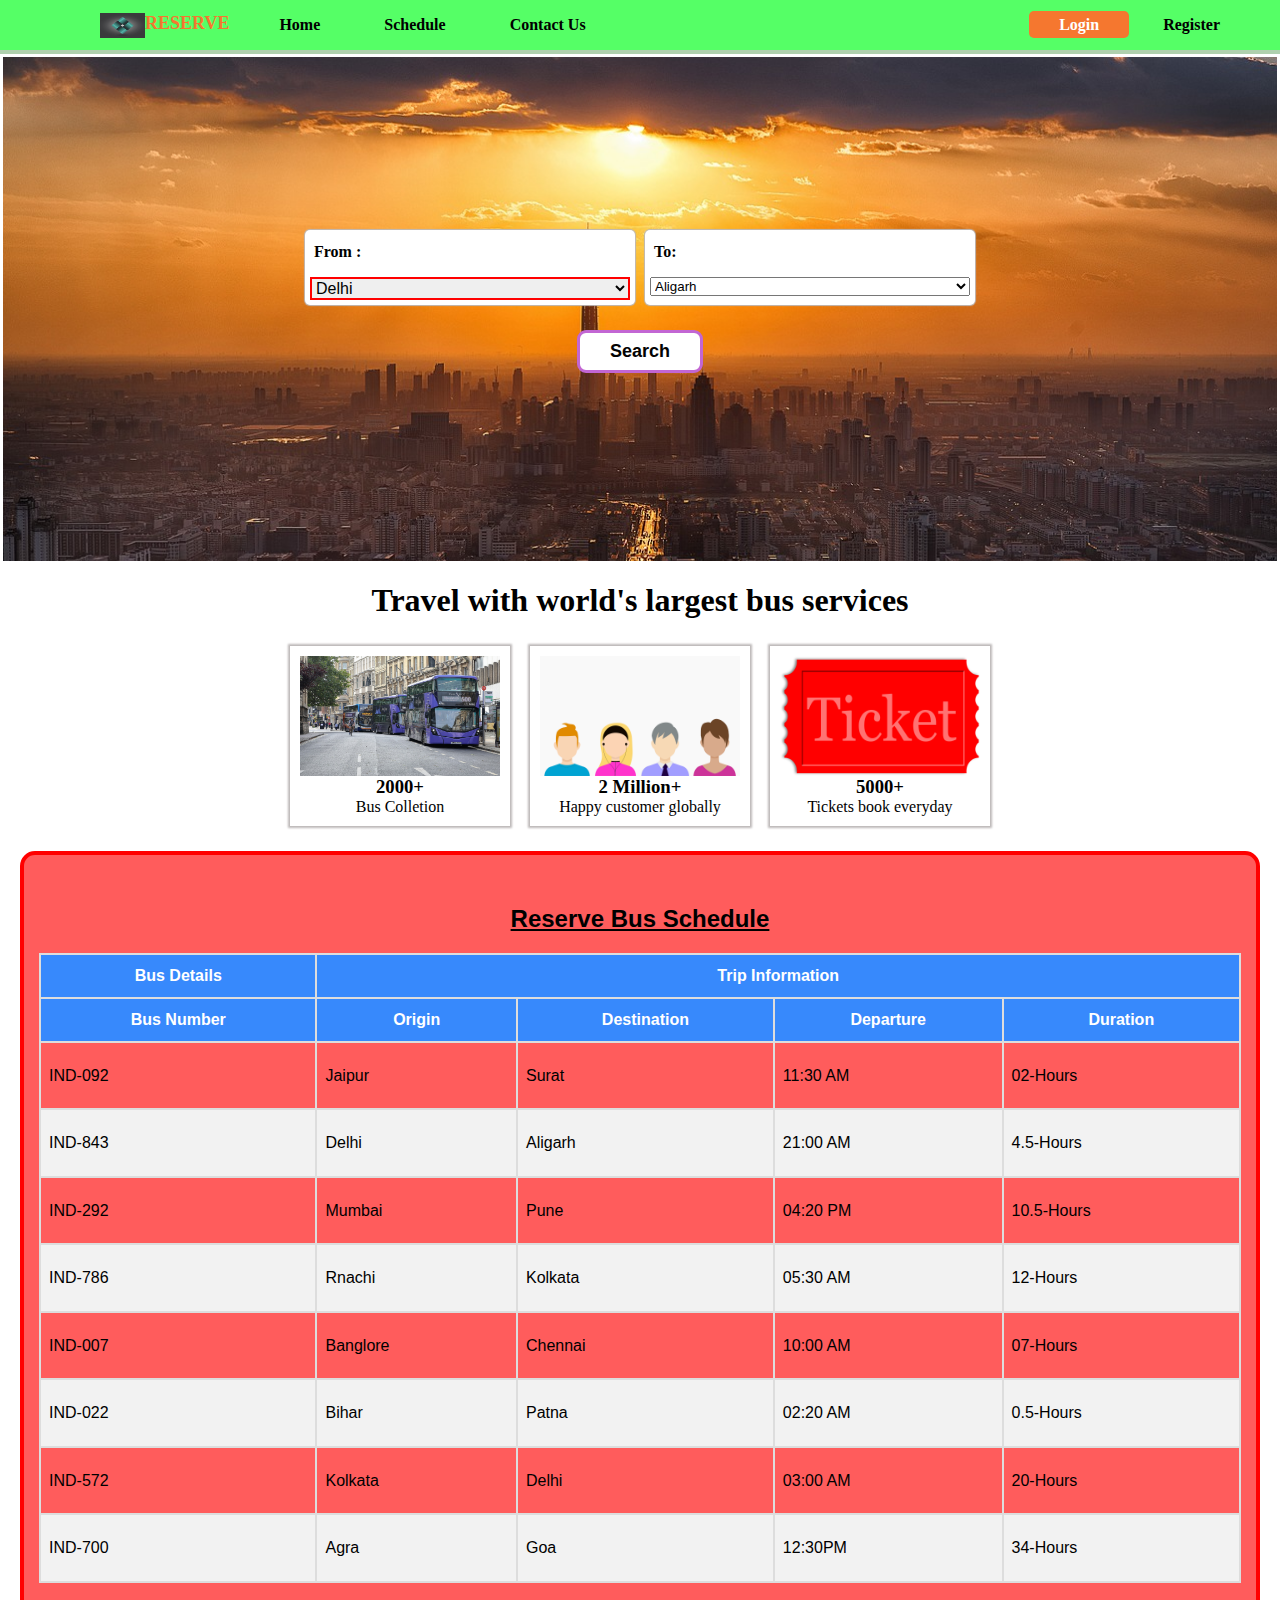
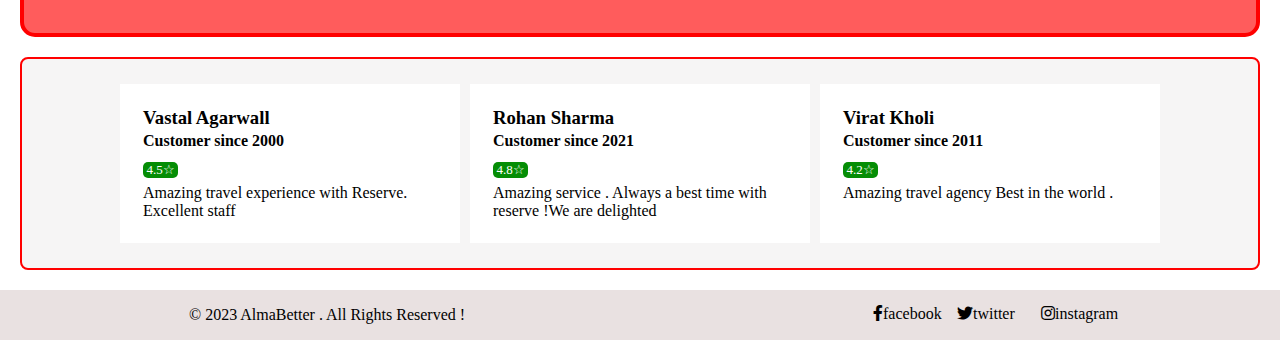
<file: index.html>
<!DOCTYPE html>
<html lang="en">

<head>
    <meta charset="UTF-8">
    <meta name="viewport" content="width=device-width, initial-scale=1.0">
    <title>Reserve</title>
    <link rel="stylesheet" href="doc/css/style.css">
    <link rel="stylesheet" href="https://cdnjs.cloudflare.com/ajax/libs/font-awesome/5.15.2/css/all.min.css" />
</head>

<body>
    <header>
        <div id="head-title">
            <img id="logo " src="doc/image/logo-gf1a72a4d3_1280.png" alt="image" width="45px" height="25px" />
            <div id="title-name">RESERVE</div>
        </div>

        <nav>
            <div id="hide-display">
                <a href="" class="nav-elements">Home</a>
                <!-- <a href="/process.html" class="nav-elements">Tickets</a> -->
                <a href="doc/html/bus_schedule.html" class="nav-elements">Schedule</a>
                <a href="doc/html/contact_us.html" class="nav-elements">Contact Us</a>
                <!-- <a href="/pictures.html" class="nav-elements">Picture</a> -->
            </div>

            <div id="nav-end">
                <a href="doc/html/login.html" id="login">Login</a>
                <a href="doc//html/registor.html" class="nav-elements" target="_blank">Register</a>
            </div>
        </nav>
    </header>

    <mian>
        <section id="main-content">
            <div id="location">
                <div id="location-select">
                    <p>From :</p>
                    <select name="Depart" id="depart">
                        <option value="Delhi">Delhi</option>
                        <option value="Mumbai">Mumbai</option>
                        <option value="Kolkata">Kolkata</option>
                        <option value="Chennai">Chennai</option>
                    </select>
                </div>

                <div id="location-select">
                    <p>To:</p>
                    <select name="Arrive" id="Arrive">
                        <option value="Delhi">Aligarh</option>
                        <option value="Mumbai">Mumbai</option>
                        <option value="Kolkata">Kolkata</option>
                        <option value="Chennai">Chennai</option>
                    </select>
                </div>
            </div>

            <button type="button" id="s-button">Search</button>
        </section>


        <section>
            <h1 class="tag-line">Travel with world's largest bus services</h1>
            <div class="card-collection">
                <div class="i-card">
                    <img src="doc/image/buses-7094811_1280.jpg" alt="image" class="i-image" width="249px" />
                    <h3 class="i-count">2000+</h3>
                    <p class="i-count">Bus Colletion</p>
                </div>
                <div class="i-card">
                    <img src="doc/image/avatar-2191932_1920.png" alt="image " class="i-image" width="249px" />
                    <h3 class="i-count">2 Million+</h3>
                    <p class="i-count">Happy customer globally</p>
                </div>
                <div class="i-card">
                    <img src="doc/image/pass-304656_1920.png" alt="image" class="i-image" width="249px" />
                    <h3 class="i-count">5000+</h3>
                    <p class="i-count">Tickets book everyday</p>
                </div>
            </div>
        </section>

        <section id="table-layout">
            <table id="table-style">
                <caption>Reserve Bus Schedule</caption>
                <thead>
                    <tr>
                        <th>Bus Details</th>
                        <th colspan="4">Trip Information</th>
                    </tr>
                    <tr>
                        <th scope="col">Bus Number</th>
                        <th scope="col">Origin</th>
                        <th scope="col">Destination</th>
                        <th scope="col">Departure</th>
                        <th scope="col">Duration</th>
                    </tr>
                </thead>

                <tbody>
                    <tr>
                        <td>IND-092</td>
                        <td>Jaipur</td>
                        <td>Surat</td>
                        <td>11:30 AM</td>
                        <td>02-Hours</td>
                    </tr>
                    <tr>
                        <td>IND-843</td>
                        <td>Delhi</td>
                        <td>Aligarh</td>
                        <td>21:00 AM</td>
                        <td>4.5-Hours</td>
                    </tr>
                    <tr>
                        <td>IND-292</td>
                        <td>Mumbai</td>
                        <td>Pune</td>
                        <td>04:20 PM</td>
                        <td>10.5-Hours</td>
                    </tr>
                    <tr>
                        <td>IND-786</td>
                        <td>Rnachi</td>
                        <td>Kolkata</td>
                        <td>05:30 AM</td>
                        <td>12-Hours</td>
                    </tr>
                    <tr>
                        <td>IND-007</td>
                        <td>Banglore</td>
                        <td>Chennai</td>
                        <td>10:00 AM</td>
                        <td>07-Hours</td>
                    </tr>
                    <tr>
                        <td>IND-022</td>
                        <td>Bihar</td>
                        <td>Patna</td>
                        <td>02:20 AM</td>
                        <td>0.5-Hours</td>
                    </tr>
                    <tr>
                        <td>IND-572</td>
                        <td>Kolkata</td>
                        <td>Delhi</td>
                        <td>03:00 AM</td>
                        <td>20-Hours</td>
                    </tr>
                    <tr>
                        <td>IND-700</td>
                        <td>Agra</td>
                        <td>Goa</td>
                        <td>12:30PM</td>
                        <td>34-Hours</td>
                    </tr>
                </tbody>
            </table>
        </section>

        <section id="testimonials">
            <div class="t-card">
                <div>
                    <h3>
                        Vastal Agarwall
                    </h3>
                    <h4>Customer since 2000</h4>
                </div>
                <p id="rating">4.5&#9734</p>
                <p>Amazing travel experience with Reserve. Excellent staff</p>
            </div>

            <div class="t-card">
                <div>
                    <h3>Rohan Sharma</h3>
                    <h4>Customer since 2021</h4>
                </div>
                <p id="rating">4.8&#9734</p>
                <p>Amazing service . Always a best time with reserve !We are delighted </p>
            </div>
            <div class="t-card">
                <div>
                    <h3>Virat Kholi</h3>
                    <h4>Customer since 2011</h4>
                </div>
                <p id="rating">4.2&#9734</p>
                <p>Amazing travel agency Best in the world . </p>
            </div>
        </section>
    </mian>
    <footer>
        <p>
            &copy; 2023 AlmaBetter . All Rights Reserved !
        </p>
        <div class="social-media">

            <a href="https://www.facebook.com"><i class="fab fa-facebook-f social-icon">facebook</i></a>
            <a href="https://www.twitter.com"><i class="fab fa-twitter social-icon">twitter</i></a>
            <a href="https://www.instagram.com"><i class="fab fa-instagram social-icon">instagram</i></a>
        </div>
    </footer>

</body>

</html>
</file>
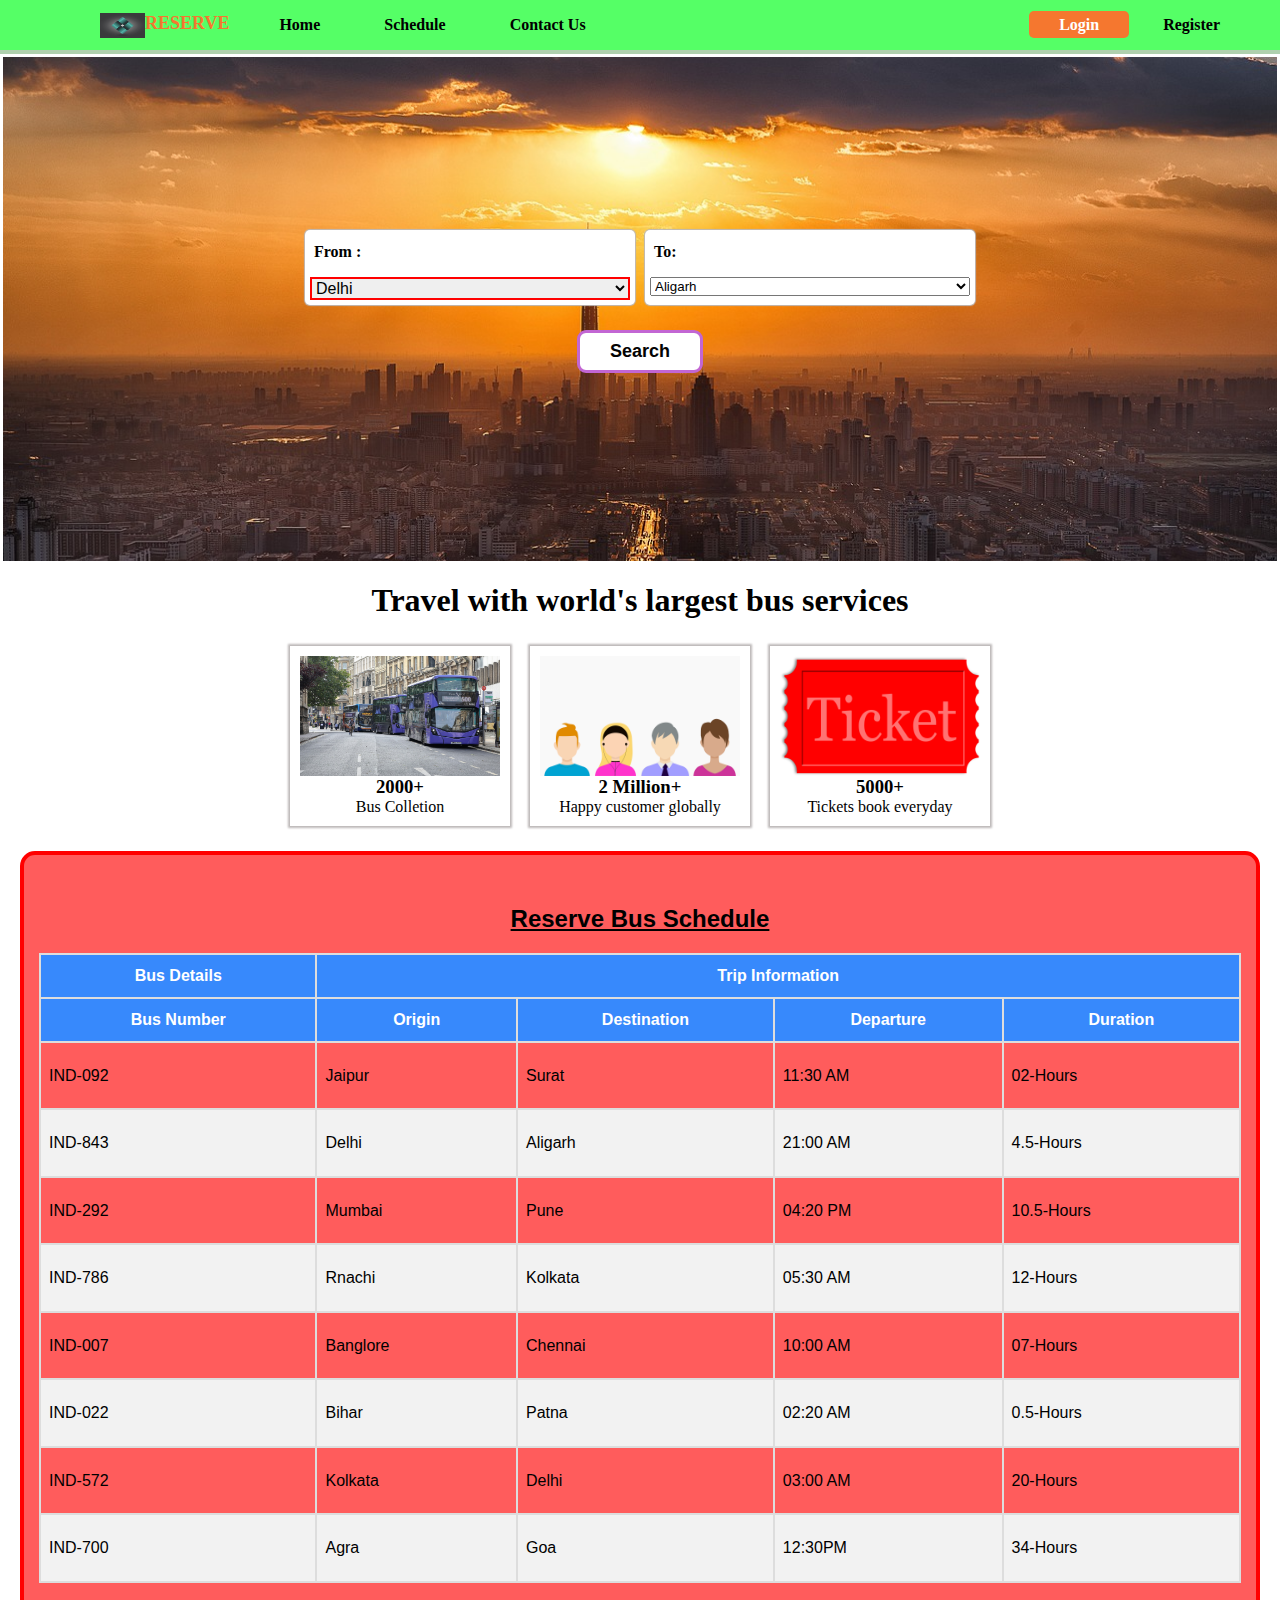
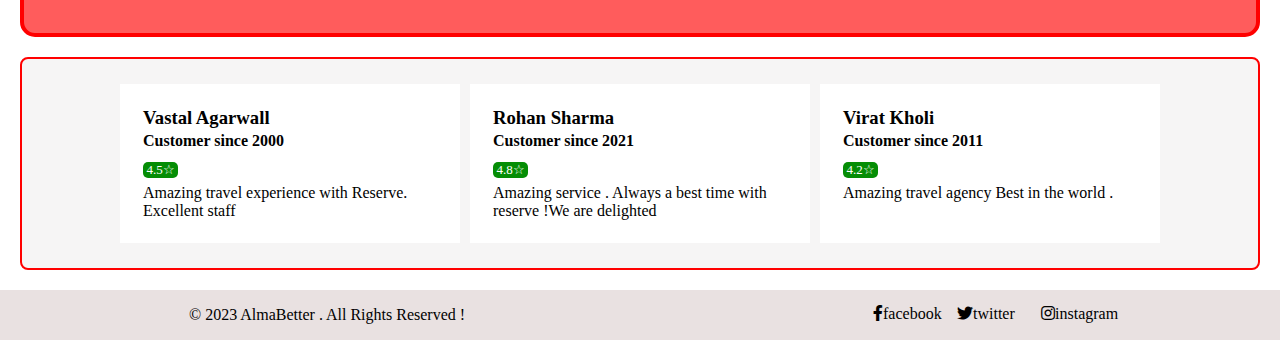
<file: basic.html>
<!DOCTYPE html>
<html lang="en">

<head>
    <meta charset="UTF-8">
    <meta name="viewport" content="width=device-width, initial-scale=1.0">
    <title>Reserve</title>
    <link rel="stylesheet" href="doc/css/style.css">
    <link rel="stylesheet" href="https://cdnjs.cloudflare.com/ajax/libs/font-awesome/5.15.2/css/all.min.css" />
</head>

<body>
    <header>
        <div id="head-title">
            <img id="logo " src="doc/image/logo-gf1a72a4d3_1280.png" alt="image" width="45px" height="25px" />
            <div id="title-name">RESERVE</div>
        </div>

        <nav>
            <div id="hide-display">
                <a href="" class="nav-elements">Home</a>
                <!-- <a href="/process.html" class="nav-elements">Tickets</a> -->
                <a href="doc/html/bus_schedule.html" class="nav-elements">Schedule</a>
                <a href="doc/html/contact_us.html" class="nav-elements">Contact Us</a>
                <!-- <a href="/pictures.html" class="nav-elements">Picture</a> -->
            </div>

            <div id="nav-end">
                <a href="doc/html/login.html" id="login">Login</a>
                <a href="doc//html/registor.html" class="nav-elements" target="_blank">Register</a>
            </div>
        </nav>
    </header>

    <mian>
        <section id="main-content">
            <div id="location">
                <div id="location-select">
                    <p>From :</p>
                    <select name="Depart" id="depart">
                        <option value="Delhi">Delhi</option>
                        <option value="Mumbai">Mumbai</option>
                        <option value="Kolkata">Kolkata</option>
                        <option value="Chennai">Chennai</option>
                    </select>
                </div>

                <div id="location-select">
                    <p>To:</p>
                    <select name="Arrive" id="Arrive">
                        <option value="Delhi">Aligarh</option>
                        <option value="Mumbai">Mumbai</option>
                        <option value="Kolkata">Kolkata</option>
                        <option value="Chennai">Chennai</option>
                    </select>
                </div>
            </div>

            <button type="button" id="s-button">Search</button>
        </section>


        <section>
            <h1 class="tag-line">Travel with world's largest bus services</h1>
            <div class="card-collection">
                <div class="i-card">
                    <img src="doc/image/buses-7094811_1280.jpg" alt="image" class="i-image" width="249px" />
                    <h3 class="i-count">2000+</h3>
                    <p class="i-count">Bus Colletion</p>
                </div>
                <div class="i-card">
                    <img src="doc/image/avatar-2191932_1920.png" alt="image " class="i-image" width="249px" />
                    <h3 class="i-count">2 Million+</h3>
                    <p class="i-count">Happy customer globally</p>
                </div>
                <div class="i-card">
                    <img src="doc/image/pass-304656_1920.png" alt="image" class="i-image" width="249px" />
                    <h3 class="i-count">5000+</h3>
                    <p class="i-count">Tickets book everyday</p>
                </div>
            </div>
        </section>

        <section id="table-layout">
            <table id="table-style">
                <caption>Reserve Bus Schedule</caption>
                <thead>
                    <tr>
                        <th>Bus Details</th>
                        <th colspan="4">Trip Information</th>
                    </tr>
                    <tr>
                        <th scope="col">Bus Number</th>
                        <th scope="col">Origin</th>
                        <th scope="col">Destination</th>
                        <th scope="col">Departure</th>
                        <th scope="col">Duration</th>
                    </tr>
                </thead>

                <tbody>
                    <tr>
                        <td>IND-092</td>
                        <td>Jaipur</td>
                        <td>Surat</td>
                        <td>11:30 AM</td>
                        <td>02-Hours</td>
                    </tr>
                    <tr>
                        <td>IND-843</td>
                        <td>Delhi</td>
                        <td>Aligarh</td>
                        <td>21:00 AM</td>
                        <td>4.5-Hours</td>
                    </tr>
                    <tr>
                        <td>IND-292</td>
                        <td>Mumbai</td>
                        <td>Pune</td>
                        <td>04:20 PM</td>
                        <td>10.5-Hours</td>
                    </tr>
                    <tr>
                        <td>IND-786</td>
                        <td>Rnachi</td>
                        <td>Kolkata</td>
                        <td>05:30 AM</td>
                        <td>12-Hours</td>
                    </tr>
                    <tr>
                        <td>IND-007</td>
                        <td>Banglore</td>
                        <td>Chennai</td>
                        <td>10:00 AM</td>
                        <td>07-Hours</td>
                    </tr>
                    <tr>
                        <td>IND-022</td>
                        <td>Bihar</td>
                        <td>Patna</td>
                        <td>02:20 AM</td>
                        <td>0.5-Hours</td>
                    </tr>
                    <tr>
                        <td>IND-572</td>
                        <td>Kolkata</td>
                        <td>Delhi</td>
                        <td>03:00 AM</td>
                        <td>20-Hours</td>
                    </tr>
                    <tr>
                        <td>IND-700</td>
                        <td>Agra</td>
                        <td>Goa</td>
                        <td>12:30PM</td>
                        <td>34-Hours</td>
                    </tr>
                </tbody>
            </table>
        </section>

        <section id="testimonials">
            <div class="t-card">
                <div>
                    <h3>
                        Vastal Agarwall
                    </h3>
                    <h4>Customer since 2000</h4>
                </div>
                <p id="rating">4.5&#9734</p>
                <p>Amazing travel experience with Reserve. Excellent staff</p>
            </div>

            <div class="t-card">
                <div>
                    <h3>Rohan Sharma</h3>
                    <h4>Customer since 2021</h4>
                </div>
                <p id="rating">4.8&#9734</p>
                <p>Amazing service . Always a best time with reserve !We are delighted </p>
            </div>
            <div class="t-card">
                <div>
                    <h3>Virat Kholi</h3>
                    <h4>Customer since 2011</h4>
                </div>
                <p id="rating">4.2&#9734</p>
                <p>Amazing travel agency Best in the world . </p>
            </div>
        </section>
    </mian>
    <footer>
        <p>
            &copy; 2023 AlmaBetter . All Rights Reserved !
        </p>
        <div class="social-media">

            <a href="https://www.facebook.com"><i class="fab fa-facebook-f social-icon">facebook</i></a>
            <a href="https://www.twitter.com"><i class="fab fa-twitter social-icon">twitter</i></a>
            <a href="https://www.instagram.com"><i class="fab fa-instagram social-icon">instagram</i></a>
        </div>
    </footer>

</body>

</html>
</file>
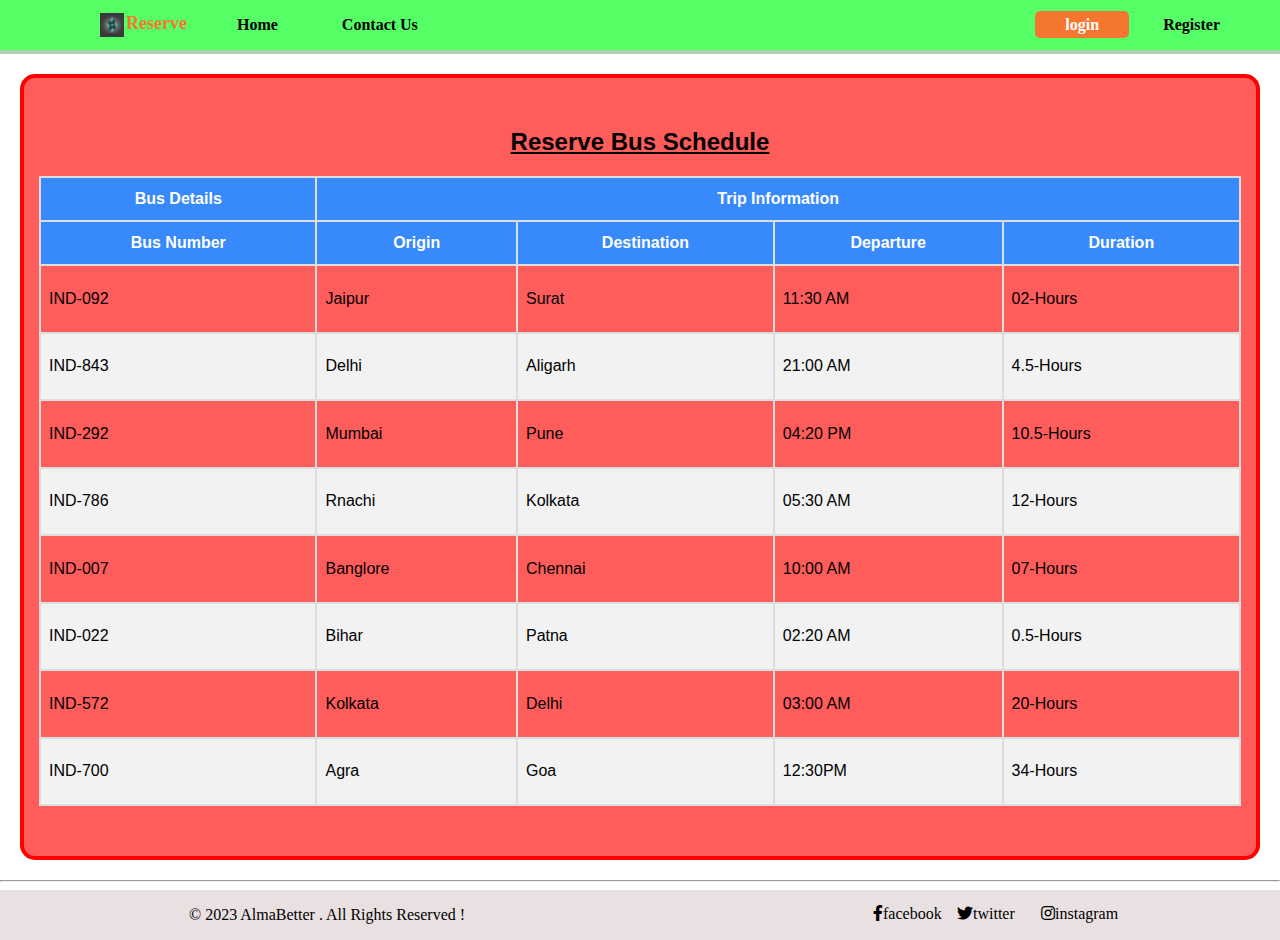
<file: bus_schedule.html>
<!DOCTYPE html>
<html lang="en">

<head>
    <meta charset="UTF-8">
    <meta name="viewport" content="width=device-width, initial-scale=1.0">
    <title>Reserve</title>
    <link rel="stylesheet" href="https://cdnjs.cloudflare.com/ajax/libs/font-awesome/5.15.2/css/all.min.css" />
    <link rel="stylesheet" href="css/style.css">

</head>

<body>
    <header>
        <div id="head-title">
            <img src="image/logo-gf1a72a4d3_1280.png" alt="image" id="logo" width="75px" />
            <div id="title-name"> Reserve </div>
        </div>
        <nav>
            <div id="hide-display">
                <a href="basic.html" class="nav-elements">Home</a>
                <!-- <a href="process.html" class="nav-elements">Tickets</a> -->
                <a href="contact_us.html" class="nav-elements">Contact Us</a>
            </div>
            <div id="nav-end">
                <a href="login.html" id="login">login</a>
                <a href="registor.html" class="nav-elements">Register</a>
            </div>
        </nav>
    </header>

    <section id="table-layout">
        <table id="table-style">
            <caption>Reserve Bus Schedule</caption>
            <thead>
                <tr>
                    <th>Bus Details</th>
                    <th colspan="4">Trip Information</th>
                </tr>
                <tr>
                    <th scope="col">Bus Number</th>
                    <th scope="col">Origin</th>
                    <th scope="col">Destination</th>
                    <th scope="col">Departure</th>
                    <th scope="col">Duration</th>
                </tr>
            </thead>

            <tbody>
                <tr>
                    <td>IND-092</td>
                    <td>Jaipur</td>
                    <td>Surat</td>
                    <td>11:30 AM</td>
                    <td>02-Hours</td>
                </tr>
                <tr>
                    <td>IND-843</td>
                    <td>Delhi</td>
                    <td>Aligarh</td>
                    <td>21:00 AM</td>
                    <td>4.5-Hours</td>
                </tr>
                <tr>
                    <td>IND-292</td>
                    <td>Mumbai</td>
                    <td>Pune</td>
                    <td>04:20 PM</td>
                    <td>10.5-Hours</td>
                </tr>
                <tr>
                    <td>IND-786</td>
                    <td>Rnachi</td>
                    <td>Kolkata</td>
                    <td>05:30 AM</td>
                    <td>12-Hours</td>
                </tr>
                <tr>
                    <td>IND-007</td>
                    <td>Banglore</td>
                    <td>Chennai</td>
                    <td>10:00 AM</td>
                    <td>07-Hours</td>
                </tr>
                <tr>
                    <td>IND-022</td>
                    <td>Bihar</td>
                    <td>Patna</td>
                    <td>02:20 AM</td>
                    <td>0.5-Hours</td>
                </tr>
                <tr>
                    <td>IND-572</td>
                    <td>Kolkata</td>
                    <td>Delhi</td>
                    <td>03:00 AM</td>
                    <td>20-Hours</td>
                </tr>
                <tr>
                    <td>IND-700</td>
                    <td>Agra</td>
                    <td>Goa</td>
                    <td>12:30PM</td>
                    <td>34-Hours</td>
                </tr>
            </tbody>
        </table>
    </section>
    <hr>

    <footer>
        <p>
            &copy; 2023 AlmaBetter . All Rights Reserved !
        </p>
        <div class="social-media">

            <a href="https://www.facebook.com"><i class="fab fa-facebook-f social-icon">facebook</i></a>
            <a href="https://www.twitter.com"><i class="fab fa-twitter social-icon">twitter</i></a>
            <a href="https://www.instagram.com"><i class="fab fa-instagram social-icon">instagram</i></a>
        </div>
    </footer>
</body>

</html>
</file>
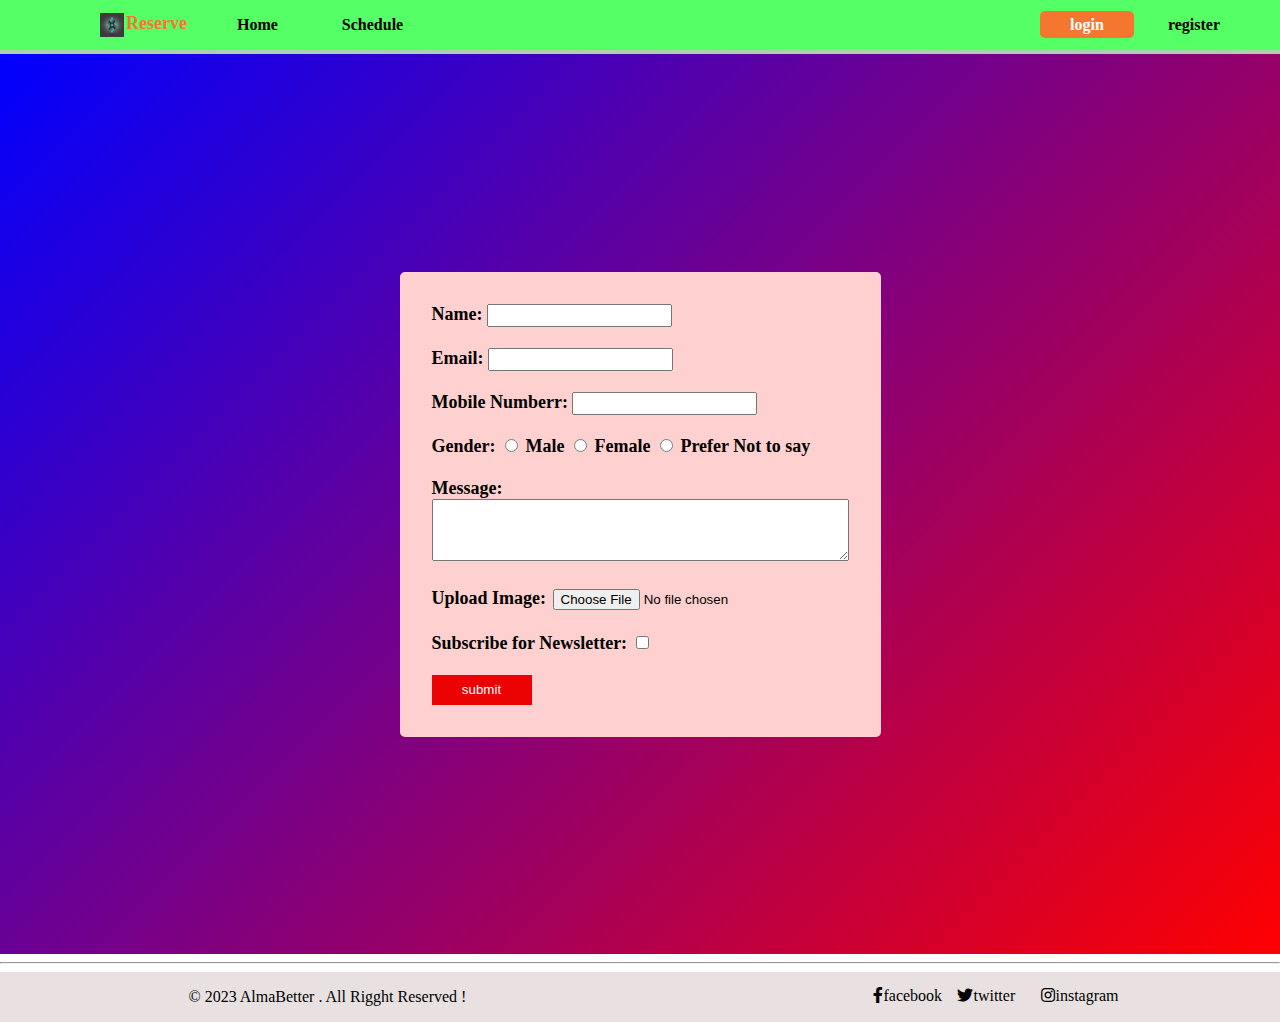
<file: contact_us.html>
<!DOCTYPE html>
<html lang="en">

<head>
    <meta charset="UTF-8">
    <meta name="viewport" content="width=device-width, initial-scale=1.0">
    <title>Reserve</title>
    <link rel="stylesheet" href="https://cdnjs.cloudflare.com/ajax/libs/font-awesome/5.15.2/css/all.min.css" />
    <!-- <link rel="stylesheet" href="style2.css"> -->
    <link rel="stylesheet" href="css/style.css">

</head>

<body>
    <header>
        <div id="head-title">
            <img src="image/logo-gf1a72a4d3_1280.png" alt="image" id="logo" width="75px" />
            <div id="title-name"> Reserve </div>
        </div>
        <nav>
            <div id="hide-display">
                <a href="basic.html" class="nav-elements">Home</a>
                <!-- <a href="process.html" class="nav-elements">Tickets</a> -->
                <a href="bus_schedule.html" class="nav-elements">Schedule</a>
            </div>
            <div id="nav-end">
                <a href="login.html" id="login">login</a>
                <a href="registor.html" class="nav-elements">register</a>
            </div>
        </nav>
    </header>

    <main id="contact-us">
        <form action="#" method=" post" id="contact-form">
            <label for="name">Name:</label>
            <input type="text" id="name" name="name" required /><br><br>

            <label for="email">Email:</label>
            <input type="email" id="email" name="email" required /><br><br>

            <label for="mobile">Mobile Numberr:</label>
            <input type="tel" id="mobile" name="mobile" required /><br /><br />


            <label>Gender:</label>
            <input type="radio" id="male" name="gender" value="male" required />
            <label for="male">Male</label>

            <input type="radio" id="female" name="gender" value="female" required />
            <label for="female">Female</label>

            <input type="radio" id="pnts" name="gender" value="pnts" required />
            <label for="pnts">Prefer Not to say</label>
            <br /><br />


            <label for="message">Message:</label><br>
            <textarea id="message" name="message" rows="4" cols="50" required></textarea><br><br>


            <label for="image">Upload Image:</label>
            <input type="file" id="image" name="image" /><br><br>

            <label for="newsletter">Subscribe for Newsletter:</label>
            <input type="checkbox" id="newsletter" name="newsletter" /><br><br>


            <input type="submit" name="submit" id="button-submit" value="submit">
        </form>
    </main>
    <hr>
    <footer>
        <p>
            &copy; 2023 AlmaBetter . All Rigght Reserved !
        </p>
        <div class="social-media">

            <a href="https://www.facebook.com"><i class="fab fa-facebook-f social-icon">facebook</i></a>
            <a href="https://www.twitter.com"><i class="fab fa-twitter social-icon">twitter</i></a>
            <a href="https://www.instagram.com"><i class="fab fa-instagram social-icon">instagram</i></a>
        </div>
    </footer>
</body>

</html>
</file>
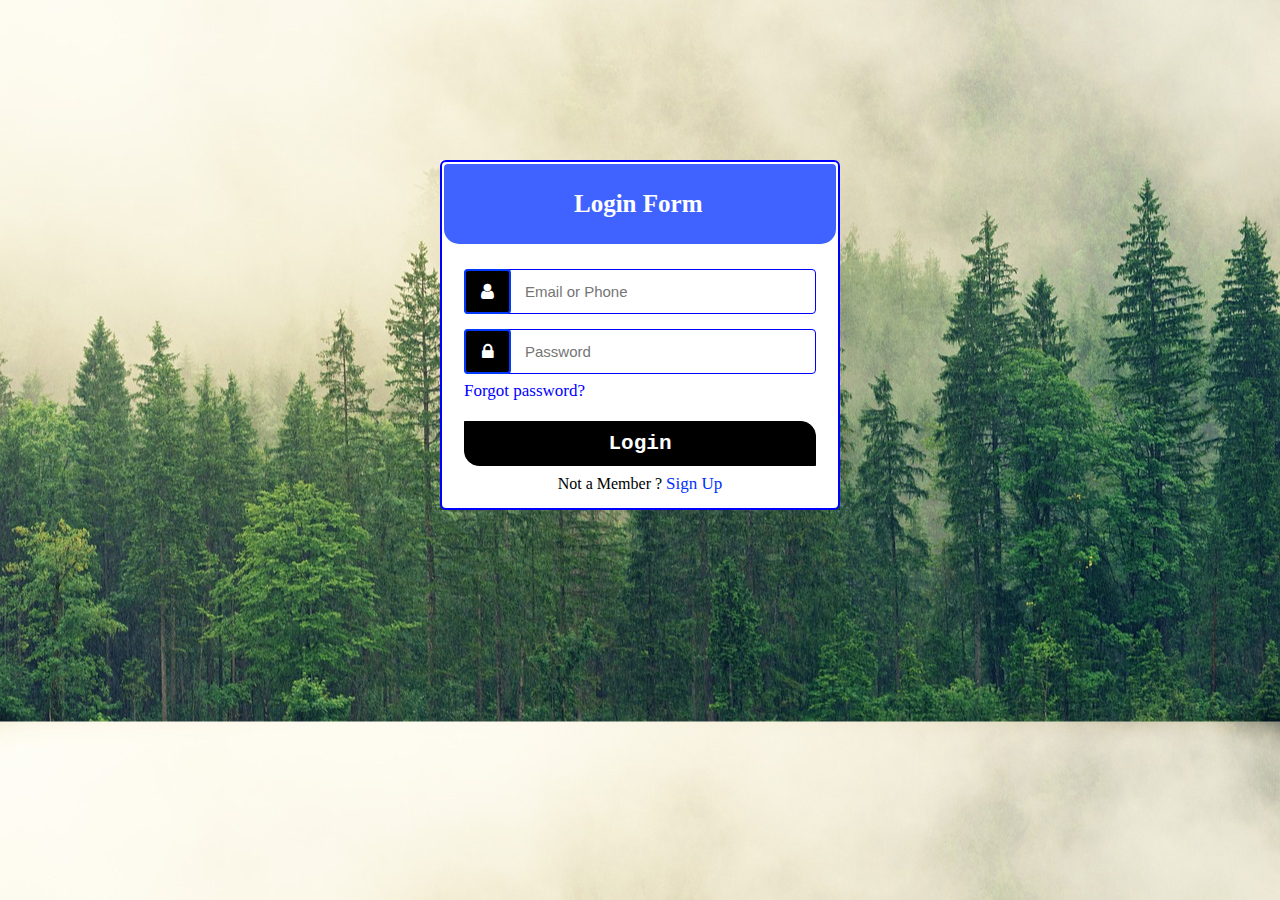
<file: login.html>
<!DOCTYPE html>
<html lang="en">
<head>
    <meta charset="UTF-8">
    <meta name="viewport" content="width=device-width, initial-scale=1.0">
    <title>Login Form</title>
    <link rel="stylesheet" href="css/login.css">
    <link rel="stylesheet" href="https://cdnjs.cloudflare.com/ajax/libs/font-awesome/4.7.0/css/font-awesome.min.css">
</head>

<body>
    
    <div class="wrapper">
        <div class="title"><span>Login Form</span></div>
        <form action="#">
            <div class="row">
                <i class="fa fa-user"></i>
                <input type="text" placeholder="Email or Phone ">
            </div>
            <div class="row">
                <i class="fa fa-lock"></i>
                <input type="password" placeholder="Password">
            </div>
            <div class="pass"><a href="#">Forgot password?</a></div>
            <div class="row button">
                
                <input type="submit" value="Login"> 
                <div class="sign-up">Not a Member ? <a href="#">Sign Up</a></div>
            </div>
        </form>
    </div>
    
</body>
</html>
</file>
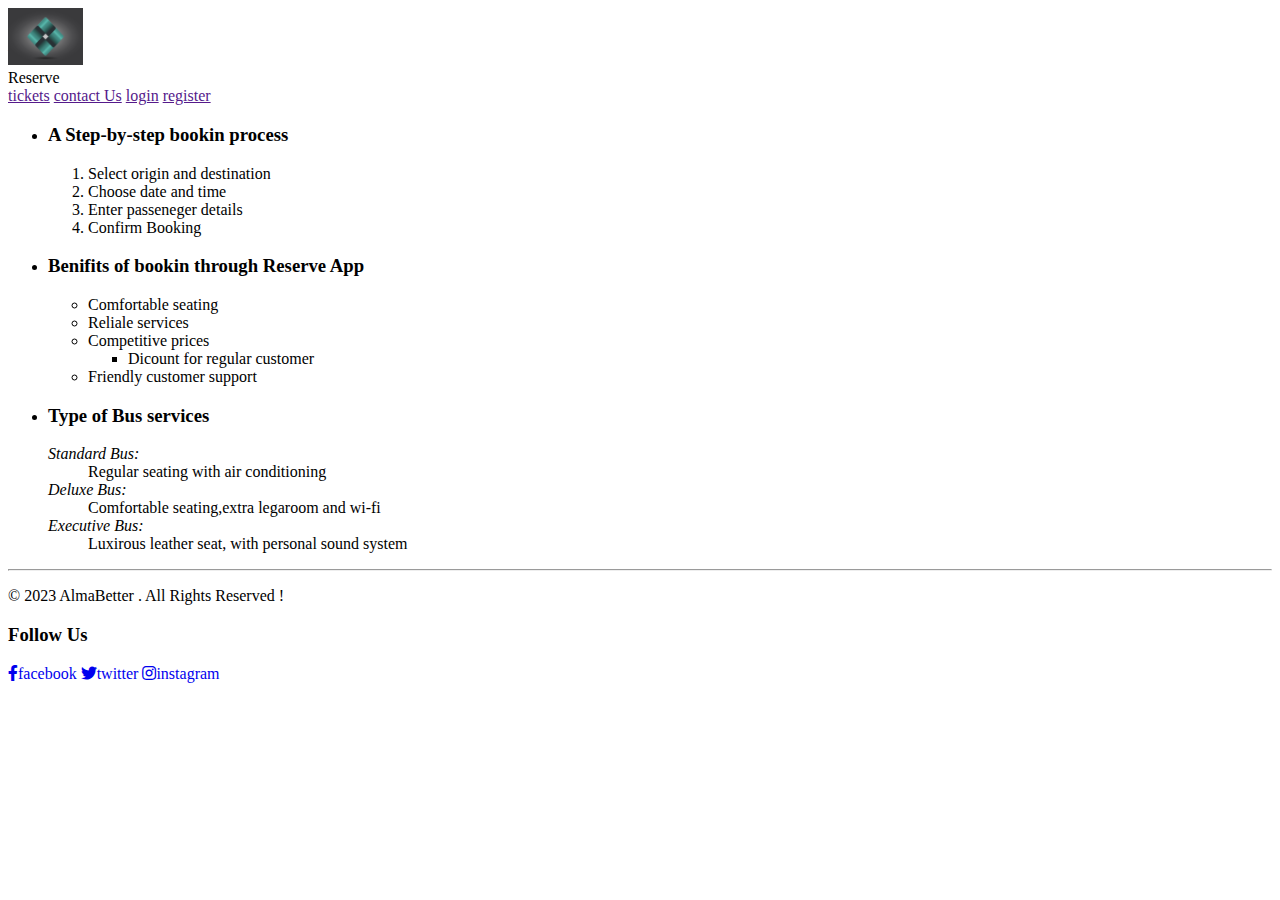
<file: process.html>
<!DOCTYPE html>
<html lang="en">

<head>
    <meta charset="UTF-8">
    <meta name="viewport" content="width=device-width, initial-scale=1.0">
    <title>Reserve</title>
    <link rel="stylesheet" href="https://cdnjs.cloudflare.com/ajax/libs/font-awesome/5.15.2/css/all.min.css" />
</head>

<body>
    <header>
        <img src="image/logo-gf1a72a4d3_1280.png" alt="image" width="75px" />
        <div> Reserve </div>
        <nav>
            <a href="" >tickets</a>
            <a href="" >contact Us</a>
            <a href="">login</a>
            <a href="">register</a>
        </nav>
    </header>

    <main>
        <ul>
            <li>
                <h3>A Step-by-step bookin process</h3>
            </li>
            <ol>
                <li>Select origin and destination</li>
                <li>Choose date and time</li>
                <li>Enter passeneger details</li>
                <li>Confirm Booking</li>
            </ol>


            <li>
                <h3>Benifits of bookin through Reserve App</h3>
            </li>
            <ul>
                <li>Comfortable seating</li>
                <li>Reliale services</li>
                <li>
                    Competitive prices
                    <ul>
                        <li>Dicount for regular customer</li>
                    </ul>
                </li>
                <li>Friendly customer support</li>
            </ul>

            <li>
                <h3>Type of Bus services</h3>
            </li>
            <dl>
                <dt><dfn>Standard Bus:</dfn></dt>
                <dd>Regular seating with air conditioning</dd>
                <dt><dfn>Deluxe Bus:</dfn></dt>
                <dd>Comfortable seating,extra legaroom and wi-fi</dd>
                <dt><dfn>Executive Bus:</dfn></dt>
                <dd>Luxirous leather seat, with personal sound system</dd>
            </dl>
        </ul>
    </main>
    <hr>


    <footer>
        <p>
            &copy; 2023 AlmaBetter . All Rights Reserved !
        </p>
        <div class="social">
            <h3>Follow Us</h3>
            <a href="https://www.facebook.com"><i class="fab fa-facebook-f">facebook</i></a>
            <a href="https://www.twitter.com"><i class="fab fa-twitter">twitter</i></a>
            <a href="https://www.instagram.com"><i class="fab fa-instagram">instagram</i></a>
        </div>
    </footer>
</body>

</html>
</file>
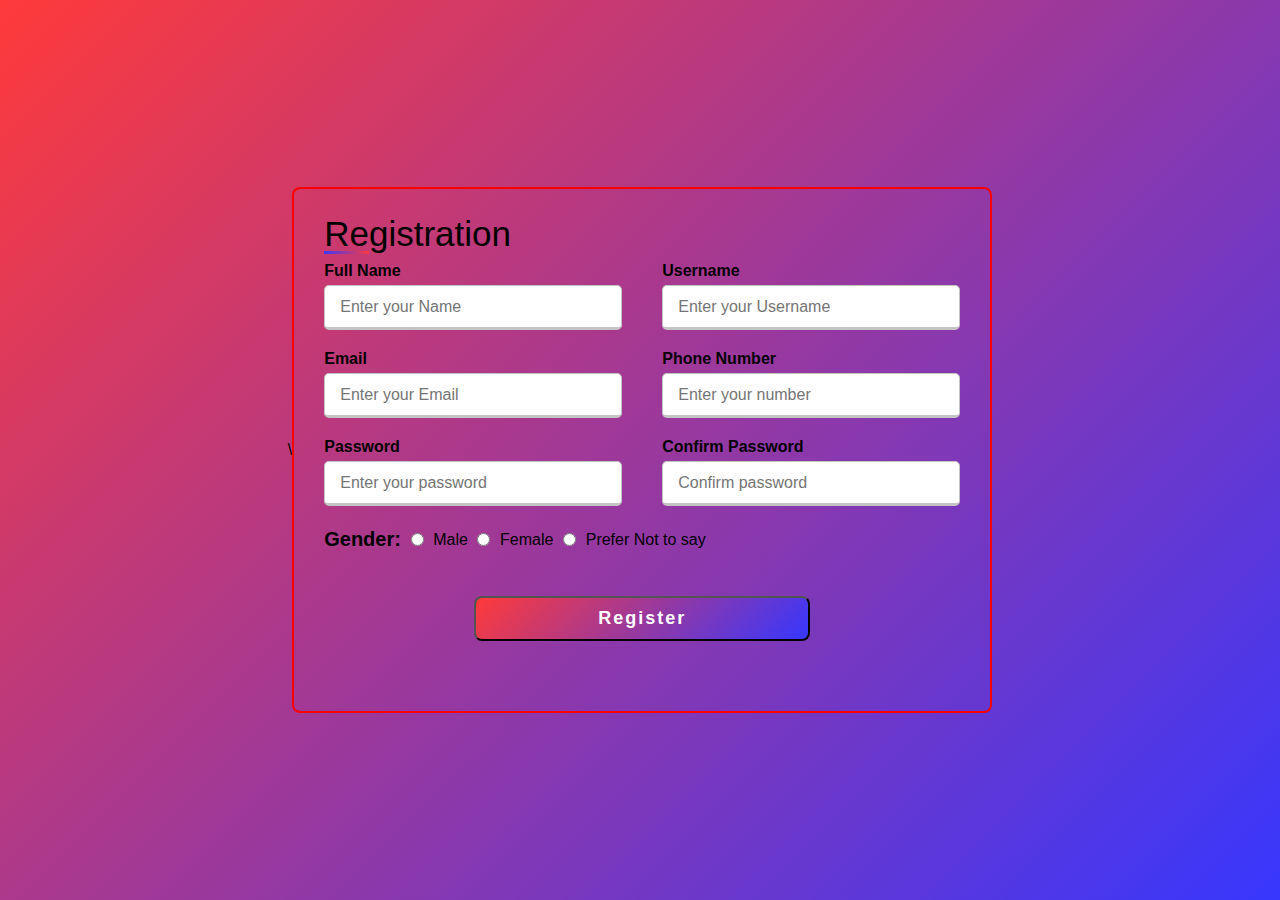
<file: registor.html>
<!DOCTYPE html>
<html lang="en">

<head>
    <meta charset="UTF-8">
    <meta name="viewport" content="width=device-width, initial-scale=1.0">
    <link rel="stylesheet" href="css/registor.css">
\
    <title>Registor</title>
</head>

<body>
    
    <div class="container">
        <div class="title">Registration</div>
        <form action="#">
            <div class="user-details">
                <div class="input-box">
                    <span class="details">Full Name</span>
                    <input type="text" placeholder="Enter your Name " required>
                </div>
                <div class="input-box">
                    <span class="details">Username</span>
                    <input type="text" placeholder="Enter your Username " required>
                </div>
                <div class="input-box">
                    <span class="details">Email</span>
                    <input type="email" placeholder="Enter your Email " required>
                </div>
                <div class="input-box">
                    <span class="details">Phone Number</span>
                    <input type="tel" placeholder="Enter your number " required>
                </div>
                <div class="input-box">
                    <span class="details">Password</span>
                    <input type="password" placeholder="Enter your password" required>
                </div>
                <div class="input-box">
                    <span class="details"> Confirm Password</span>
                    <input type="" placeholder="Confirm password" required>
                </div>
            </div>
            <div class="gender-details">
                <div class="category">
                    <label class="gender-title">Gender:</label>
                    <input type="radio" id="male" name="gender" value="male" required />
                    <label for="male">Male</label>

                    <input type="radio" id="female" name="gender" value="female" required />
                    <label for="female">Female</label>

                    <input type="radio" id="pnts" name="gender" value="pnts" required />
                    <label for="pnts">Prefer Not to say</label>
                </div>
            </div>
            <div class="button">
                <input type="submit" value="Register">
            </div>
        </form>
    </div>
</body>

</html>
</file>
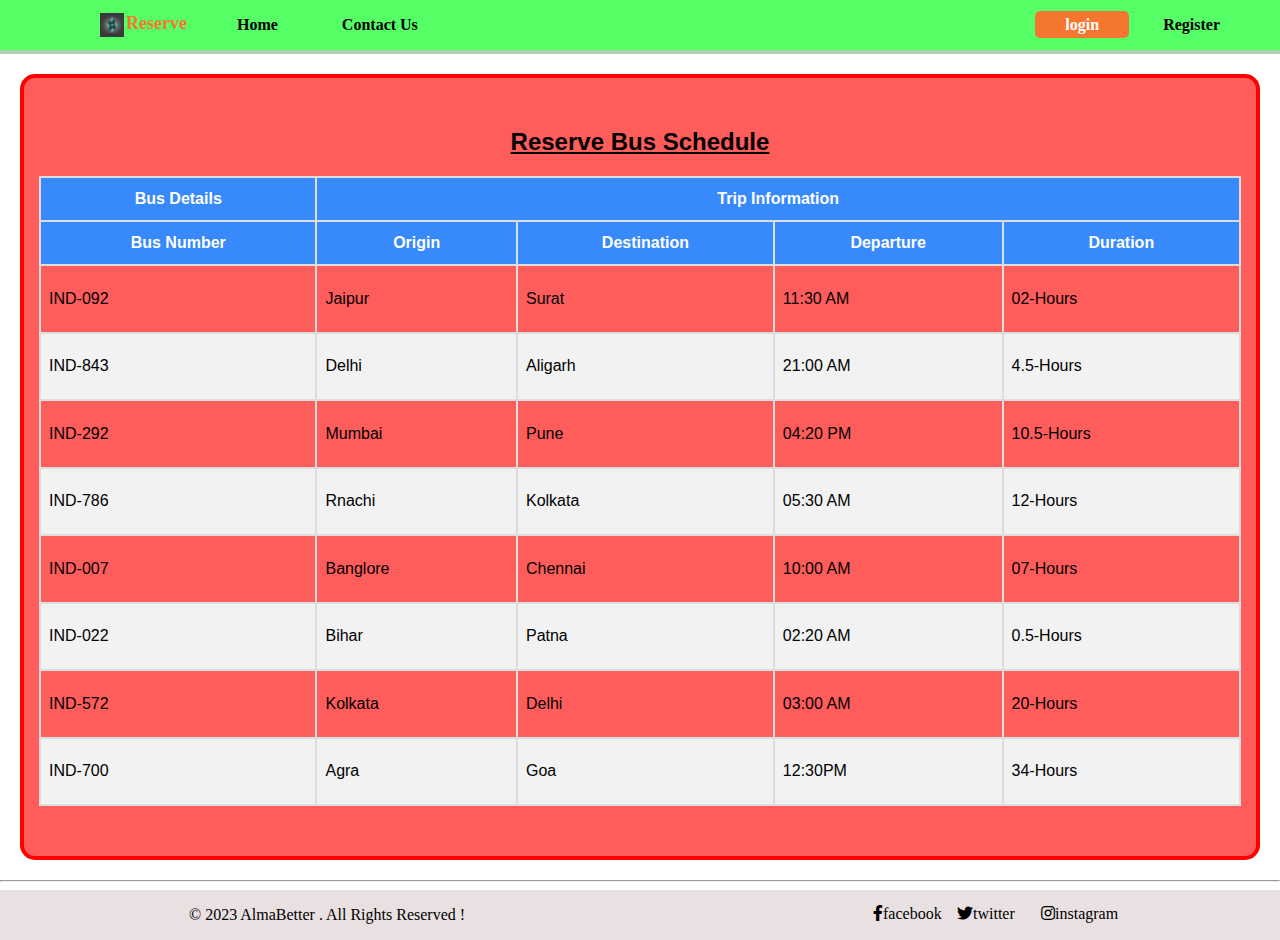
<file: html/bus_schedule.html>
<!DOCTYPE html>
<html lang="en">

<head>
    <meta charset="UTF-8">
    <meta name="viewport" content="width=device-width, initial-scale=1.0">
    <title>Reserve</title>
    <link rel="stylesheet" href="https://cdnjs.cloudflare.com/ajax/libs/font-awesome/5.15.2/css/all.min.css" />
    <link rel="stylesheet" href="../css/style.css">

</head>

<body>
    <header>
        <div id="head-title">
            <img src="../image/logo-gf1a72a4d3_1280.png" alt="image" id="logo" width="75px" />
            <div id="title-name"> Reserve </div>
        </div>
        <nav>
            <div id="hide-display">
                <a href="../basic.html" class="nav-elements">Home</a>
                <!-- <a href="process.html" class="nav-elements">Tickets</a> -->
                <a href="../html/contact_us.html" class="nav-elements">Contact Us</a>
            </div>
            <div id="nav-end">
                <a href="../html/login.html" id="login">login</a>
                <a href="../html/registor.html" class="nav-elements">Register</a>
            </div>
        </nav>
    </header>

    <section id="table-layout">
        <table id="table-style">
            <caption>Reserve Bus Schedule</caption>
            <thead>
                <tr>
                    <th>Bus Details</th>
                    <th colspan="4">Trip Information</th>
                </tr>
                <tr>
                    <th scope="col">Bus Number</th>
                    <th scope="col">Origin</th>
                    <th scope="col">Destination</th>
                    <th scope="col">Departure</th>
                    <th scope="col">Duration</th>
                </tr>
            </thead>

            <tbody>
                <tr>
                    <td>IND-092</td>
                    <td>Jaipur</td>
                    <td>Surat</td>
                    <td>11:30 AM</td>
                    <td>02-Hours</td>
                </tr>
                <tr>
                    <td>IND-843</td>
                    <td>Delhi</td>
                    <td>Aligarh</td>
                    <td>21:00 AM</td>
                    <td>4.5-Hours</td>
                </tr>
                <tr>
                    <td>IND-292</td>
                    <td>Mumbai</td>
                    <td>Pune</td>
                    <td>04:20 PM</td>
                    <td>10.5-Hours</td>
                </tr>
                <tr>
                    <td>IND-786</td>
                    <td>Rnachi</td>
                    <td>Kolkata</td>
                    <td>05:30 AM</td>
                    <td>12-Hours</td>
                </tr>
                <tr>
                    <td>IND-007</td>
                    <td>Banglore</td>
                    <td>Chennai</td>
                    <td>10:00 AM</td>
                    <td>07-Hours</td>
                </tr>
                <tr>
                    <td>IND-022</td>
                    <td>Bihar</td>
                    <td>Patna</td>
                    <td>02:20 AM</td>
                    <td>0.5-Hours</td>
                </tr>
                <tr>
                    <td>IND-572</td>
                    <td>Kolkata</td>
                    <td>Delhi</td>
                    <td>03:00 AM</td>
                    <td>20-Hours</td>
                </tr>
                <tr>
                    <td>IND-700</td>
                    <td>Agra</td>
                    <td>Goa</td>
                    <td>12:30PM</td>
                    <td>34-Hours</td>
                </tr>
            </tbody>
        </table>
    </section>
    <hr>

    <footer>
        <p>
            &copy; 2023 AlmaBetter . All Rights Reserved !
        </p>
        <div class="social-media">

            <a href="https://www.facebook.com"><i class="fab fa-facebook-f social-icon">facebook</i></a>
            <a href="https://www.twitter.com"><i class="fab fa-twitter social-icon">twitter</i></a>
            <a href="https://www.instagram.com"><i class="fab fa-instagram social-icon">instagram</i></a>
        </div>
    </footer>
</body>

</html>
</file>
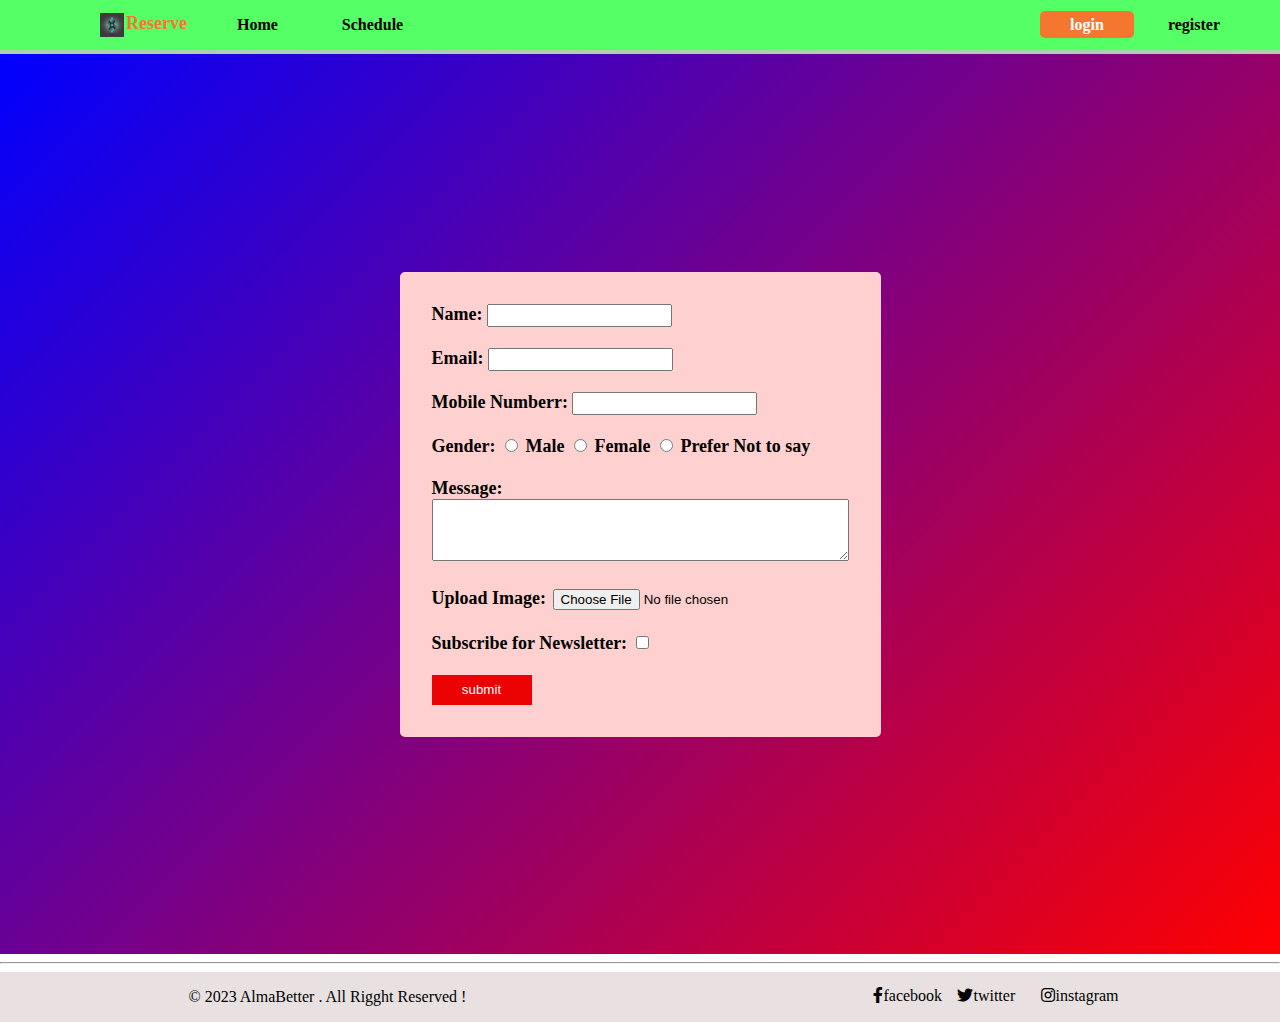
<file: html/contact_us.html>
<!DOCTYPE html>
<html lang="en">

<head>
    <meta charset="UTF-8">
    <meta name="viewport" content="width=device-width, initial-scale=1.0">
    <title>Reserve</title>
    <link rel="stylesheet" href="https://cdnjs.cloudflare.com/ajax/libs/font-awesome/5.15.2/css/all.min.css" />
    <!-- <link rel="stylesheet" href="style2.css"> -->
    <link rel="stylesheet" href="../css/style.css">

</head>

<body>
    <header>
        <div id="head-title">
            <img src="../image/logo-gf1a72a4d3_1280.png" alt="image" id="logo" width="75px" />
            <div id="title-name"> Reserve </div>
        </div>
        <nav>
            <div id="hide-display">
                <a href="../basic.html" class="nav-elements">Home</a>
                <!-- <a href="process.html" class="nav-elements">Tickets</a> -->
                <a href="../html/bus_schedule.html" class="nav-elements">Schedule</a>
            </div>
            <div id="nav-end">
                <a href="../html/login.html" id="login">login</a>
                <a href="../html/registor.html" class="nav-elements">register</a>
            </div>
        </nav>
    </header>

    <main id="contact-us">
        <form action="#" method=" post" id="contact-form">
            <label for="name">Name:</label>
            <input type="text" id="name" name="name" required /><br><br>

            <label for="email">Email:</label>
            <input type="email" id="email" name="email" required /><br><br>

            <label for="mobile">Mobile Numberr:</label>
            <input type="tel" id="mobile" name="mobile" required /><br /><br />


            <label>Gender:</label>
            <input type="radio" id="male" name="gender" value="male" required />
            <label for="male">Male</label>

            <input type="radio" id="female" name="gender" value="female" required />
            <label for="female">Female</label>

            <input type="radio" id="pnts" name="gender" value="pnts" required />
            <label for="pnts">Prefer Not to say</label>
            <br /><br />


            <label for="message">Message:</label><br>
            <textarea id="message" name="message" rows="4" cols="50" required></textarea><br><br>


            <label for="image">Upload Image:</label>
            <input type="file" id="image" name="image" /><br><br>

            <label for="newsletter">Subscribe for Newsletter:</label>
            <input type="checkbox" id="newsletter" name="newsletter" /><br><br>


            <input type="submit" name="submit" id="button-submit" value="submit">
        </form>
    </main>
    <hr>
    <footer>
        <p>
            &copy; 2023 AlmaBetter . All Rigght Reserved !
        </p>
        <div class="social-media">

            <a href="https://www.facebook.com"><i class="fab fa-facebook-f social-icon">facebook</i></a>
            <a href="https://www.twitter.com"><i class="fab fa-twitter social-icon">twitter</i></a>
            <a href="https://www.instagram.com"><i class="fab fa-instagram social-icon">instagram</i></a>
        </div>
    </footer>
</body>

</html>
</file>
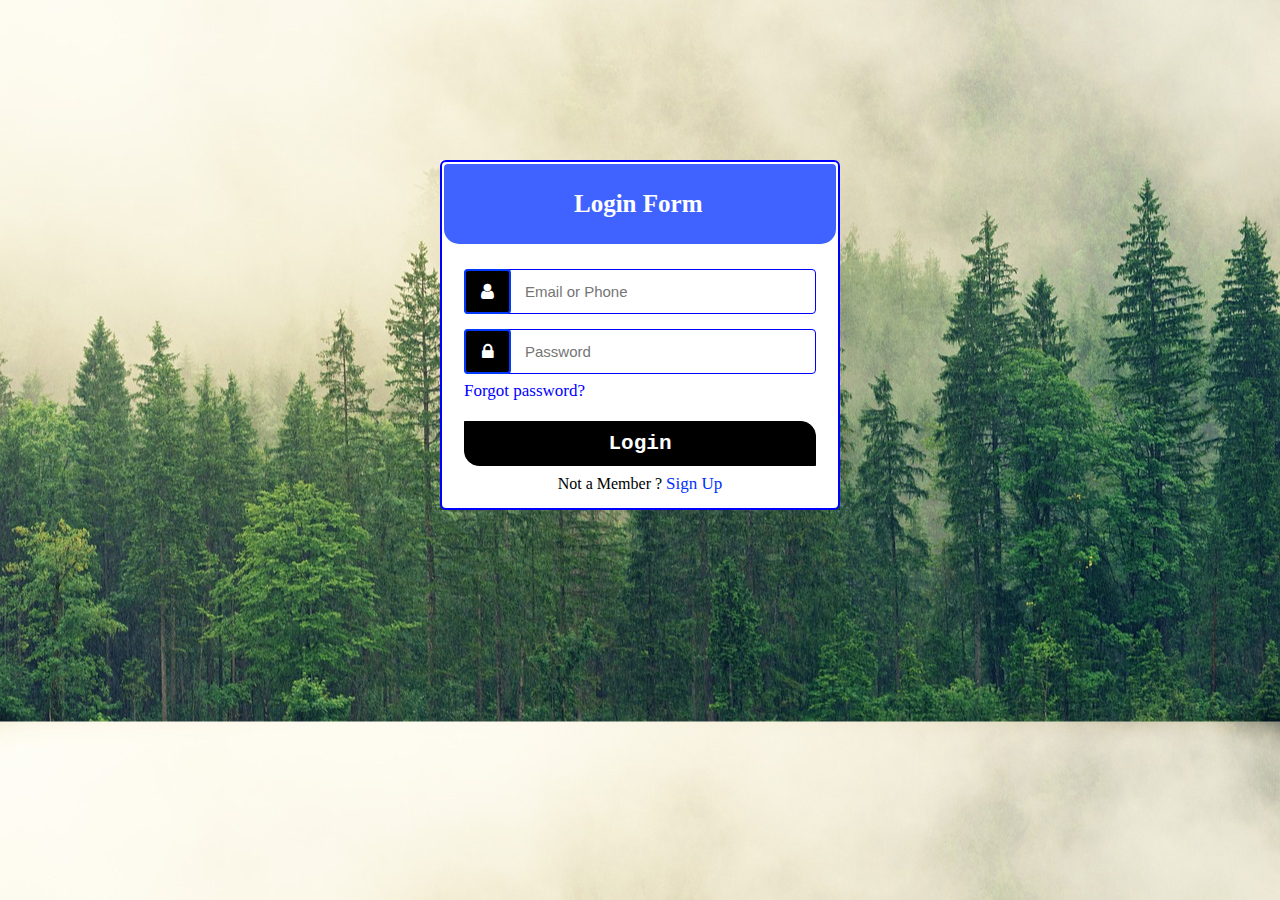
<file: html/login.html>
<!DOCTYPE html>
<html lang="en">
<head>
    <meta charset="UTF-8">
    <meta name="viewport" content="width=device-width, initial-scale=1.0">
    <title>Login Form</title>
    <link rel="stylesheet" href="../css/login.css">
    <link rel="stylesheet" href="https://cdnjs.cloudflare.com/ajax/libs/font-awesome/4.7.0/css/font-awesome.min.css">
</head>

<body>
    
    <div class="wrapper">
        <div class="title"><span>Login Form</span></div>
        <form action="#">
            <div class="row">
                <i class="fa fa-user"></i>
                <input type="text" placeholder="Email or Phone ">
            </div>
            <div class="row">
                <i class="fa fa-lock"></i>
                <input type="password" placeholder="Password">
            </div>
            <div class="pass"><a href="#">Forgot password?</a></div>
            <div class="row button">
                
                <input type="submit" value="Login"> 
                <div class="sign-up">Not a Member ? <a href="#">Sign Up</a></div>
            </div>
        </form>
    </div>
    
</body>
</html>
</file>
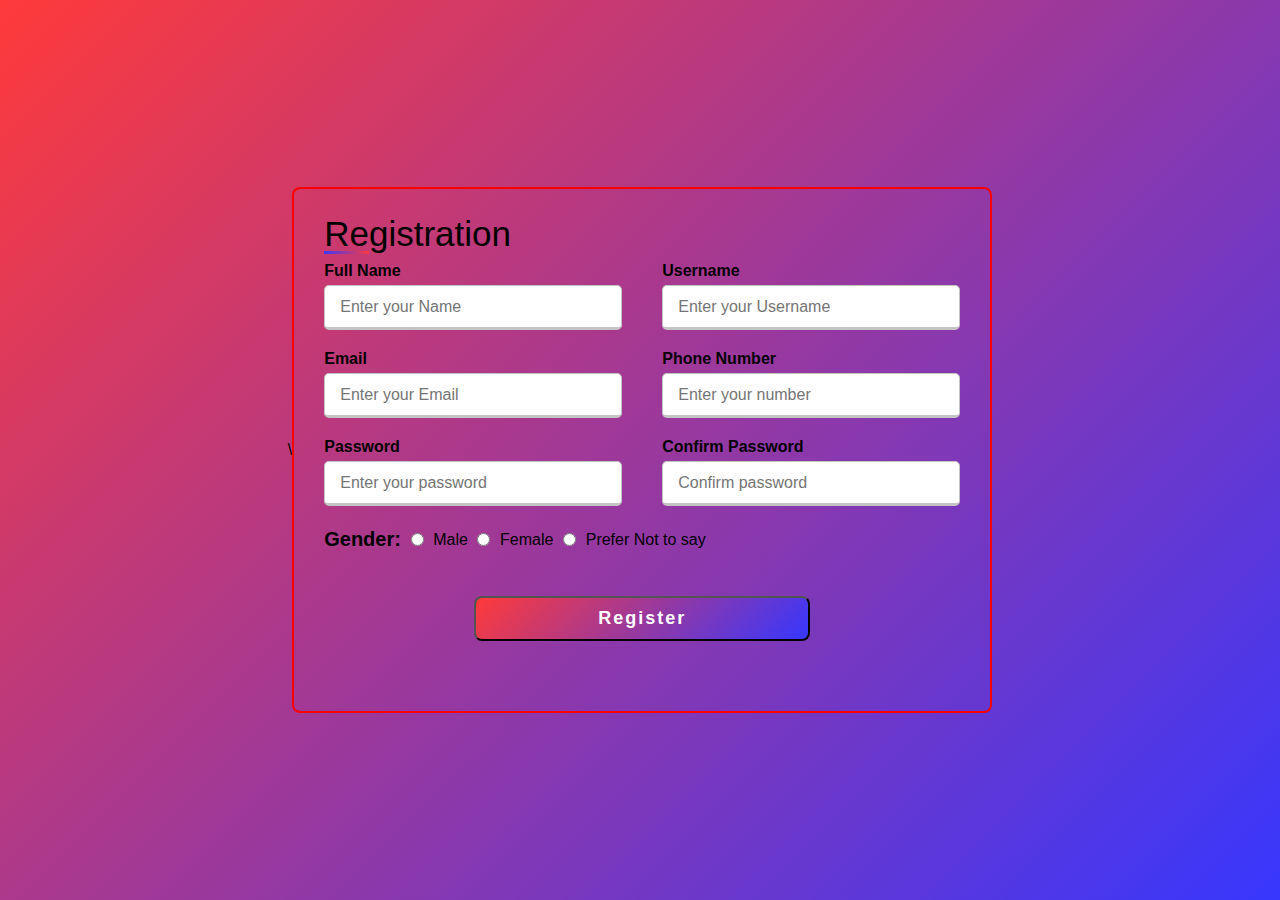
<file: html/registor.html>
<!DOCTYPE html>
<html lang="en">

<head>
    <meta charset="UTF-8">
    <meta name="viewport" content="width=device-width, initial-scale=1.0">
    <link rel="stylesheet" href="../css/registor.css">
\
    <title>Registor</title>
</head>

<body>
    
    <div class="container">
        <div class="title">Registration</div>
        <form action="#">
            <div class="user-details">
                <div class="input-box">
                    <span class="details">Full Name</span>
                    <input type="text" placeholder="Enter your Name " required>
                </div>
                <div class="input-box">
                    <span class="details">Username</span>
                    <input type="text" placeholder="Enter your Username " required>
                </div>
                <div class="input-box">
                    <span class="details">Email</span>
                    <input type="email" placeholder="Enter your Email " required>
                </div>
                <div class="input-box">
                    <span class="details">Phone Number</span>
                    <input type="tel" placeholder="Enter your number " required>
                </div>
                <div class="input-box">
                    <span class="details">Password</span>
                    <input type="password" placeholder="Enter your password" required>
                </div>
                <div class="input-box">
                    <span class="details"> Confirm Password</span>
                    <input type="" placeholder="Confirm password" required>
                </div>
            </div>
            <div class="gender-details">
                <div class="category">
                    <label class="gender-title">Gender:</label>
                    <input type="radio" id="male" name="gender" value="male" required />
                    <label for="male">Male</label>

                    <input type="radio" id="female" name="gender" value="female" required />
                    <label for="female">Female</label>

                    <input type="radio" id="pnts" name="gender" value="pnts" required />
                    <label for="pnts">Prefer Not to say</label>
                </div>
            </div>
            <div class="button">
                <input type="submit" value="Register">
            </div>
        </form>
    </div>
</body>

</html>
</file>
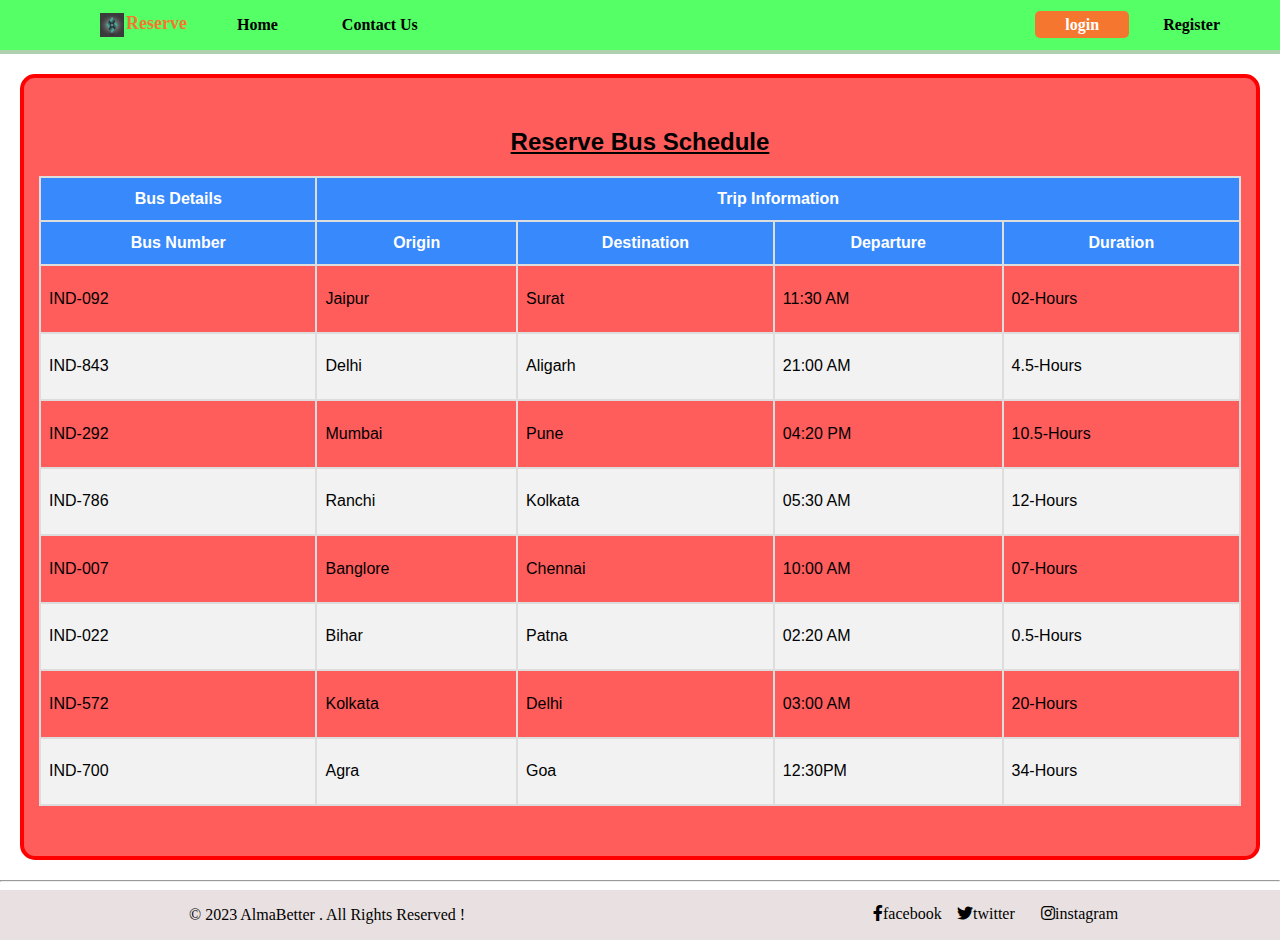
<file: doc/html/bus_schedule.html>
<!DOCTYPE html>
<html lang="en">

<head>
    <meta charset="UTF-8">
    <meta name="viewport" content="width=device-width, initial-scale=1.0">
    <title>Reserve</title>
    <link rel="stylesheet" href="https://cdnjs.cloudflare.com/ajax/libs/font-awesome/5.15.2/css/all.min.css" />
    <link rel="stylesheet" href="../css/style.css">

</head>

<body>
    <header>
        <div id="head-title">
            <img src="../image/logo-gf1a72a4d3_1280.png" alt="image" id="logo" width="75px" />
            <div id="title-name"> Reserve </div>
        </div>
        <nav>
            <div id="hide-display">
                <a href="../../basic.html" class="nav-elements">Home</a>
                <!-- <a href="process.html" class="nav-elements">Tickets</a> -->
                <a href="../html/contact_us.html" class="nav-elements">Contact Us</a>
            </div>
            <div id="nav-end">
                <a href="../html/login.html" id="login">login</a>
                <a href="../html/registor.html" class="nav-elements">Register</a>
            </div>
        </nav>
    </header>

    <section id="table-layout">
        <table id="table-style">
            <caption>Reserve Bus Schedule</caption>
            <thead>
                <tr>
                    <th>Bus Details</th>
                    <th colspan="4">Trip Information</th>
                </tr>
                <tr>
                    <th scope="col">Bus Number</th>
                    <th scope="col">Origin</th>
                    <th scope="col">Destination</th>
                    <th scope="col">Departure</th>
                    <th scope="col">Duration</th>
                </tr>
            </thead>

            <tbody>
                <tr>
                    <td>IND-092</td>
                    <td>Jaipur</td>
                    <td>Surat</td>
                    <td>11:30 AM</td>
                    <td>02-Hours</td>
                </tr>
                <tr>
                    <td>IND-843</td>
                    <td>Delhi</td>
                    <td>Aligarh</td>
                    <td>21:00 AM</td>
                    <td>4.5-Hours</td>
                </tr>
                <tr>
                    <td>IND-292</td>
                    <td>Mumbai</td>
                    <td>Pune</td>
                    <td>04:20 PM</td>
                    <td>10.5-Hours</td>
                </tr>
                <tr>
                    <td>IND-786</td>
                    <td>Ranchi</td>
                    <td>Kolkata</td>
                    <td>05:30 AM</td>
                    <td>12-Hours</td>
                </tr>
                <tr>
                    <td>IND-007</td>
                    <td>Banglore</td>
                    <td>Chennai</td>
                    <td>10:00 AM</td>
                    <td>07-Hours</td>
                </tr>
                <tr>
                    <td>IND-022</td>
                    <td>Bihar</td>
                    <td>Patna</td>
                    <td>02:20 AM</td>
                    <td>0.5-Hours</td>
                </tr>
                <tr>
                    <td>IND-572</td>
                    <td>Kolkata</td>
                    <td>Delhi</td>
                    <td>03:00 AM</td>
                    <td>20-Hours</td>
                </tr>
                <tr>
                    <td>IND-700</td>
                    <td>Agra</td>
                    <td>Goa</td>
                    <td>12:30PM</td>
                    <td>34-Hours</td>
                </tr>
            </tbody>
        </table>
    </section>
    <hr>

    <footer>
        <p>
            &copy; 2023 AlmaBetter . All Rights Reserved !
        </p>
        <div class="social-media">

            <a href="https://www.facebook.com"><i class="fab fa-facebook-f social-icon">facebook</i></a>
            <a href="https://www.twitter.com"><i class="fab fa-twitter social-icon">twitter</i></a>
            <a href="https://www.instagram.com"><i class="fab fa-instagram social-icon">instagram</i></a>
        </div>
    </footer>
</body>

</html>
</file>
<file: doc/css/style.css>
* {
  padding: 0%;
}

body {
  margin: 0;
  font-family: Georgia, 'Times New Roman', Times, serif;
}

a {
  text-decoration: none;
  color: black;
}

a:visited {
  color: black;
}

header {
  height: 50px;
  display: flex;
  justify-content: space-around;
  align-items: center;
  border-bottom: 4px solid rgba(201, 195, 195, 0.778);
  background-color: rgb(85, 255, 102);
  position: sticky;
  top: 0;

}


#head-title {
  display: flex;
  justify-content: flex-start;
  margin-left: 100px;
}

#title-name {
  color: rgb(245, 119, 47);
  font-size: large;
  font-weight: bold;
}



#logo {
  width: 1.5rem;
  height: 1.5rem;
  margin-right: 2px;
}

#login {
  background-color: rgb(245, 119, 47);
  color: white;
  padding: 5px 30px;
  border-radius: 5px;
  font-weight: bold;
}

nav {
  flex: 1;
  display: flex;
  justify-content: space-between;
  padding-left: 20px;
}

#nav-end {
  margin-right: 30px;
}

.nav-elements {
  margin: 2px 30px;
  font-weight: bold;
}

main {
  min-height: 100vh;
}

#main-content {
  min-height: 56vh;
  background-image: url(../image/tianjin-g72f48308f_1280.jpg);
  /* background:linear-gradient(0deg , rgb(255, 255, 255) ,rgb(87, 255, 101)); */
  background-repeat: no-repeat;
  background-size: 100%;
  display: flex;
  flex-direction: column;
  justify-content: center;
  align-items: center;
  margin: 3px;
}

#location {
  display: flex;
  justify-content: center;

}

#location-select {
  background-color: white;
  width: 20rem;
  padding: 5px;
  margin: 5px;
  border-radius: 5px;
  box-shadow: 0px 0px 1px 1px rgb(189, 185, 185);
  display: flex;
  flex-direction: column;
  font-size: medium;

}

#location-select p {
  margin: 0.5rem 4px 1rem;
  font-size: medium;
  font-weight: bold;
}

#depart,
#arrive {
  margin: 1rem, 0;
  border: 2px solid red;
  font-size: medium;
  outline: none;

}

.tag-line {
  text-align: center;
}

#s-button {
  width: fit-content;
  padding: 8px 30px;
  margin: 20px 0px;
  border-radius: none;
  border-radius: 9px;
  color: white;
  background-color: rgb(245, 119, 47);
  font-weight: bold;
  font-size: large;
  color: #030303;


  border: 3px solid #c266d3;
  background-image: -webkit-linear-gradient(30deg, #ffffff 50%, transparent 50%);
  background-image: linear-gradient(30deg, #ffffff 50%, transparent 50%);
  background-size: 500px;
  background-repeat: no-repeat;
  background-position: 0%;
  -webkit-transition: background 500ms ease-in-out;
  transition: background 500ms ease-in-out;
}

#s-button:hover {
  color: rgb(245, 119, 47);
  background-color: rgb(68, 255, 0);
  background-position: 100%;
  cursor: pointer;



}

.i-card {
  width: 200px;
  padding: 10px;
  margin: 5px 10px;
  display: flex;
  flex-direction: column;
  justify-content: center;
  align-items: center;
  box-shadow: 0px 0px 2px 2px rgb(189, 185, 185);


}

.i-count {
  margin: 0;
}

.i-image {
  width: 200px;
  height: 120px;
}

.card-collection {
  display: flex;
  justify-content: center;
}

#testimonials {
  padding: 20px;
  margin-top: 10vh;
  background-color: rgb(246, 245, 245);
  display: flex;
  justify-content: center;
  margin: 20px;
  border-radius: 8px;
  border: 2px solid red;
}

.t-card {
  width: 300px;
  padding: 20px;
  margin: 5px;

  background-color: white;
  display: flex;
  flex-direction: column;

}

.t-card h3,
.t-card p,
.t-card h4 {
  margin: 3px;
}

#rating {
  width: 35px;
  margin-top: 9px;
  border-radius: 5px;
  color: white;
  font-size: small;
  text-align: center;
  background-color: rgb(5, 141, 5);
}

footer {
  background-color: rgba(233, 225, 225, 0.997);
  display: flex;
  align-items: center;
  justify-content: space-around;
}

.social-icon {
  width: 20px;
  height: 20px;
  margin: 0 30px;
}



@media screen and (max-width: 760px) {
  header {
    justify-content: space-around;
  }

  #head-title {
    margin-left: 4px;
  }

  nav {
    padding-left: 0px;
    justify-content: flex-end;
  }

  #nav-end {
    margin-right: 0px;
  }

  #location {
    flex-direction: column;
  }
}

@media screen and (max-width: 600px) {
  header {
    justify-content: space-around;
  }

  #title-name {
    font-size: medium;
  }

  #logo {
    width: 1.1rem;
    height: 1.1rem;
    margin-right: 1px;
  }

  #head-title {
    margin-left: 4px;
  }

  nav {
    padding-left: 0px;
    justify-content: flex-end;
  }

  #nav-end {
    margin-right: 0px;
  }

  .nav-elements {
    margin: 2px 10px;
  }

  #main-content {
    min-height: 35vh;
  }

  #location-select {
    width: 15rem;
    padding: 2px;
    margin: 0px;
  }

  #hide-display {
    display: none;
  }

  #main-content {
    background-size: 600px 400px;
  }
}

@media screen and (max-width: 550px) {
  .tag-line {
    font-size: large;
  }

  .t-card {
    margin: 10px 1px;
    padding: 20px 10px;
  }

  .card-collection {
    flex-direction: column;
    align-items: center;
  }

  #testimonials {
    flex-direction: column;
    align-items: center;
  }

  .social-icon {
    width: 14px;
    height: 14px;
  }

  .t-card {
    width: 280px;
  }
}








#contact-us {
  display: flex;
  justify-content: center;
  align-items: center;
  margin: auto;
  background: linear-gradient(135deg, blue, red);
}

#contact-form {
  max-height: 900px;
  border: 2px solid #ffd0d0;
  padding: 30px;
  border-radius: 5px;
  font-size: large;
  font-weight: 700;
  background-color: #ffd0d0;
}

#button-submit {
  height: 30px;
  width: 100px;
  color: white;
  background-color: rgb(235, 3, 3);
  border: none;
}

#contact-form input {
  padding: 2px;
}






#table-layout {
  padding: 50px 15px;
  margin: 20px;
  background-color: #ff5c5c;
  border-radius: 15px;
  border: 4px solid red;
}

caption {
  font-size: x-large;
  font-weight: bold;
  padding-bottom: 20px;
  text-decoration: dashed black;
  text-decoration: underline;
}

#table-style {
  font-family: Arial, Helvetica, sans-serif;
  border-collapse: collapse;
  width: 100%;
  min-height: 70vh;
}

#table-style td,
#table-style th {
  border: 2px solid #ddd;
  padding: 8px;
}

#table-style tr:nth-child(even) {
  background-color: #f2f2f2;
}

#table-style tr:hover {
  background-color: #ddd;
}

#table-style th {
  padding-top: 12px;
  padding-bottom: 12px;
  text-align: center;
  background-color: #3789fc;
  color: white;
}


@media (max-width:584px) {
  #table-style{
    max-width: 100%;
  }
}
</file>
<file: css/style.css>
* {
  padding: 0%;
}

body {
  margin: 0;
  font-family: Georgia, 'Times New Roman', Times, serif;
}

a {
  text-decoration: none;
  color: black;
}

a:visited {
  color: black;
}

header {
  height: 50px;
  display: flex;
  justify-content: space-around;
  align-items: center;
  border-bottom: 4px solid rgba(201, 195, 195, 0.778);
  background-color: rgb(85, 255, 102);
  position: sticky;
  top: 0;

}


#head-title {
  display: flex;
  justify-content: flex-start;
  margin-left: 100px;
}

#title-name {
  color: rgb(245, 119, 47);
  font-size: large;
  font-weight: bold;
}



#logo {
  width: 1.5rem;
  height: 1.5rem;
  margin-right: 2px;
}

#login {
  background-color: rgb(245, 119, 47);
  color: white;
  padding: 5px 30px;
  border-radius: 5px;
  font-weight: bold;
}

nav {
  flex: 1;
  display: flex;
  justify-content: space-between;
  padding-left: 20px;
}

#nav-end {
  margin-right: 30px;
}

.nav-elements {
  margin: 2px 30px;
  font-weight: bold;
}

main {
  min-height: 100vh;
}

#main-content {
  min-height: 56vh;
  background-image: url(/image/tianjin-g72f48308f_1280.jpg);
  background-repeat: no-repeat;
  background-size: 100%;
  display: flex;
  flex-direction: column;
  justify-content: center;
  align-items: center;
  margin: 3px;
}

#location {
  display: flex;
  justify-content: center;

}

#location-select {
  background-color: white;
  width: 20rem;
  padding: 5px;
  margin: 5px;
  border-radius: 5px;
  box-shadow: 0px 0px 1px 1px rgb(189, 185, 185);
  display: flex;
  flex-direction: column;
  font-size: medium;

}

#location-select p {
  margin: 0.5rem 4px 1rem;
  font-size: medium;
  font-weight: bold;
}

#depart,
#arrive {
  margin: 1rem, 0;
  border: 2px solid red;
  font-size: medium;
  outline: none;

}

.tag-line {
  text-align: center;
}

#s-button {
  width: fit-content;
  padding: 8px 30px;
  margin: 20px 0px;
  border-radius: none;
  border-radius: 9px;
  color: white;
  background-color: rgb(245, 119, 47);
  font-weight: bold;
  font-size: large;
  color: #030303;


  border: 3px solid #c266d3;
  background-image: -webkit-linear-gradient(30deg, #ffffff 50%, transparent 50%);
  background-image: linear-gradient(30deg, #ffffff 50%, transparent 50%);
  background-size: 500px;
  background-repeat: no-repeat;
  background-position: 0%;
  -webkit-transition: background 500ms ease-in-out;
  transition: background 500ms ease-in-out;
}

#s-button:hover {
  color: rgb(245, 119, 47);
  background-color: rgb(68, 255, 0);
  background-position: 100%;
  cursor: pointer;



}

.i-card {
  width: 200px;
  padding: 10px;
  margin: 5px 10px;
  display: flex;
  flex-direction: column;
  justify-content: center;
  align-items: center;
  box-shadow: 0px 0px 2px 2px rgb(189, 185, 185);


}

.i-count {
  margin: 0;
}

.i-image {
  width: 200px;
  height: 120px;
}

.card-collection {
  display: flex;
  justify-content: center;
}

#testimonials {
  padding: 20px;
  margin-top: 10vh;
  background-color: rgb(246, 245, 245);
  display: flex;
  justify-content: center;
  margin: 20px;
  border-radius: 8px;
  border: 2px solid red;
}

.t-card {
  width: 300px;
  padding: 20px;
  margin: 5px;

  background-color: white;
  display: flex;
  flex-direction: column;

}

.t-card h3,
.t-card p,
.t-card h4 {
  margin: 3px;
}

#rating {
  width: 35px;
  margin-top: 9px;
  border-radius: 5px;
  color: white;
  font-size: small;
  text-align: center;
  background-color: rgb(5, 141, 5);
}

footer {
  background-color: rgba(233, 225, 225, 0.997);
  display: flex;
  align-items: center;
  justify-content: space-around;
}

.social-icon {
  width: 20px;
  height: 20px;
  margin: 0 30px;
}



@media screen and (max-width: 760px) {
  header {
    justify-content: space-around;
  }

  #head-title {
    margin-left: 4px;
  }

  nav {
    padding-left: 0px;
    justify-content: flex-end;
  }

  #nav-end {
    margin-right: 0px;
  }

  #location {
    flex-direction: column;
  }
}

@media screen and (max-width: 600px) {
  header {
    justify-content: space-around;
  }

  #title-name {
    font-size: medium;
  }

  #logo {
    width: 1.1rem;
    height: 1.1rem;
    margin-right: 1px;
  }

  #head-title {
    margin-left: 4px;
  }

  nav {
    padding-left: 0px;
    justify-content: flex-end;
  }

  #nav-end {
    margin-right: 0px;
  }

  .nav-elements {
    margin: 2px 10px;
  }

  #main-content {
    min-height: 35vh;
  }

  #location-select {
    width: 15rem;
    padding: 2px;
    margin: 0px;
  }

  #hide-display {
    display: none;
  }

  #main-content {
    background-size: 600px 400px;
  }
}

@media screen and (max-width: 550px) {
  .tag-line {
    font-size: large;
  }

  .t-card {
    margin: 10px 1px;
    padding: 20px 10px;
  }

  .card-collection {
    flex-direction: column;
    align-items: center;
  }

  #testimonials {
    flex-direction: column;
    align-items: center;
  }

  .social-icon {
    width: 14px;
    height: 14px;
  }

  .t-card {
    width: 280px;
  }
}








#contact-us {
  display: flex;
  justify-content: center;
  align-items: center;
  margin: auto;
  background: linear-gradient(135deg, blue, red);
}

#contact-form {
  max-height: 900px;
  border: 2px solid #ffd0d0;
  padding: 30px;
  border-radius: 5px;
  font-size: large;
  font-weight: 700;
  background-color: #ffd0d0;
}

#button-submit {
  height: 30px;
  width: 100px;
  color: white;
  background-color: rgb(235, 3, 3);
  border: none;
}

#contact-form input {
  padding: 2px;
}






#table-layout {
  padding: 50px 15px;
  margin: 20px;
  background-color: #ff5c5c;
  border-radius: 15px;
  border: 4px solid red;
}

caption {
  font-size: x-large;
  font-weight: bold;
  padding-bottom: 20px;
  text-decoration: dashed black;
  text-decoration: underline;
}

#table-style {
  font-family: Arial, Helvetica, sans-serif;
  border-collapse: collapse;
  width: 100%;
  min-height: 70vh;
}

#table-style td,
#table-style th {
  border: 2px solid #ddd;
  padding: 8px;
}

#table-style tr:nth-child(even) {
  background-color: #f2f2f2;
}

#table-style tr:hover {
  background-color: #ddd;
}

#table-style th {
  padding-top: 12px;
  padding-bottom: 12px;
  text-align: center;
  background-color: #3789fc;
  color: white;
}


@media (max-width:584px) {
  #table-style{
    max-width: 100%;
  }
}
</file>
<file: css/login.css>
*{
    margin: 0;
    padding: 0;
    box-sizing: border-box;
    /* font-family: sans-serif; */
}

html,body{
    display: grid;
    /* height: 100%; */
    place-items: center;
    /* background: rgb(150, 199, 255); */
    background-image: url(/image/forest-gcb5a6d5b5_1280.jpg);
    background-size: cover;
    background-position: center;
    margin-top: 80px;

}

.wrapper{
    width: 400px;
    background: rgb(255, 255, 255);
    border-radius: 6px;
    border: 2px solid blue;
    padding: 2px;

}

.wrapper .title{
    line-height: 80px;
    background: rgb(64, 99, 255);
    padding-left: 130PX;
    border-radius: 4px 4px 15px 15px;
    color: white;
    font-size: 25px;
    font-weight: 600;
}
.wrapper form{
    padding: 25px 20px 25px 20px;
}

.wrapper form .row{
    height: 45px;
    /* background: red; */
    margin-bottom: 15px;
    position: relative;
}
.wrapper form .row input{
    height: 100%;
    width: 100%;
    padding-left: 60px;
    outline: none;
    border: 1px solid blue;
    border-radius: 4px;
    font-size: 15px;

}
.wrapper form .row i{
    position: absolute;
     width: 47px;
     height: 100%;
     color: white;
     font-size: 18px;
     background: rgb(0, 0, 0);
     border:  2px solid rgb(2, 57, 255);
     display: flex;
     align-items: center;
     justify-content: center;
     border-radius: 4px;


}

.wrapper form .button input {
    padding-left: 0;
    background: rgb(0, 0, 0);
    border:  1px solid black;
    color: white;
    font-family: 'Courier New', Courier, monospace;
    font-weight: 800;
    font-size: 21px;
    cursor: pointer;
    border-radius: 0px 15px 0  15px ;
}
.wrapper form .button input:hover{
    background: blue;
    
}
.wrapper form .pass{
    margin: -8px 0 20px 0;

}
.wrapper form .pass a{
    color: blue;
    font-size: 17px;
    text-decoration: none;
}
.wrapper form .pass a:hover{
    text-decoration: underline;
}

.wrapper form .sign-up{
   text-align: center;
   padding-top: 8px;

}
.wrapper form .sign-up a{
    color: rgb(0, 50, 249);
    font-size: 17px;
    text-decoration: none;
}
.wrapper form .sign-up a:hover{
    text-decoration: underline;
}
</file>
<file: css/registor.css>
* {
    margin: 0;
    padding: 0;
    box-sizing: border-box;
    font-family: sans-serif;
}

body {
    display: flex;
    height: 100vh;
    justify-content: center;
    align-items: center;
    background: linear-gradient(135deg, rgb(255, 58, 58), rgb(55, 55, 254));

}

.container {
    max-width: 700px;
    width: 100%;
    /* background: white; */

    padding: 25PX 30px;
    border-radius: 8px;
    opacity: 2;
    border: 2px solid rgb(252, 0, 0);
    /* border: 2px solid black; */
}

.container .title {
    font-size: 35px;
    font-weight: 500;
    position: relative;
}

.container .title::before {
    content: '';
    position: absolute;
    left: 0;
    bottom: 0;
    height: 3px;
    width: 45px;
    background: linear-gradient(-135deg, rgb(255, 58, 58), rgb(55, 55, 254));
}

.container form .user-details {
    display: flex;
    flex-wrap: wrap;
    justify-content: space-between;
}

form .user-details .input-box {
    margin: 8px 0 12px 0;
    width: calc(100% / 2 - 20px);
}

.user-details .input-box .details {
    display: block;
    font-weight: 600;
    margin-bottom: 5px;
}

.user-details .input-box input {
    height: 45px;
    width: 100%;
    outline: none;
    border-radius: 5px;
    border: 1px solid rgb(196, 196, 196);
    font-size: 16px;
    padding-left: 15px;
    border-bottom-width: 3px;
    transition: all 0.3s ease;
}

.user-details .input-box input:focus,
.user-details .input-box input:valid {
    border-color: purple;

}


form .gender-details .gender-title {
    font-size: 20px;
    font-weight: 600;
}

form .gender-details .category {
    display: flex;
    width: 60%;
    margin: 10px 0;
    justify-content: space-between;

}

form .gender-details .category label {
    display: flex;
    align-items: center;
}

form .button {
    height: 45px;
    margin: 45px 150px;
}

form .button input {
    height: 100%;
    width: 100%;;
    outline: none;
    font-size: 18px;
    font-family: 'Gill Sans', 'Gill Sans MT', Calibri, 'Trebuchet MS', sans-serif;
    font-weight: 600;
    color: white;
    letter-spacing: 2px;
    background: linear-gradient(135deg, rgb(255, 58, 58), rgb(55, 55, 254));
    border-radius: 8px;
    cursor: pointer;

}

form .button input:hover {
    background: linear-gradient(-135deg, rgb(255, 58, 58), rgb(55, 55, 254));
}

@media (max-width:584px) {
    .container {
        max-width: 100%;
    }

    form .user-details .input-box {
        margin-bottom: 15px;
        width: 100%;
    }

    form .gender-details .category {
        width: 100%;
    }
    .container form .user-details{
        max-height: 300px;
        overflow-y: scroll;
    }
}
</file>
